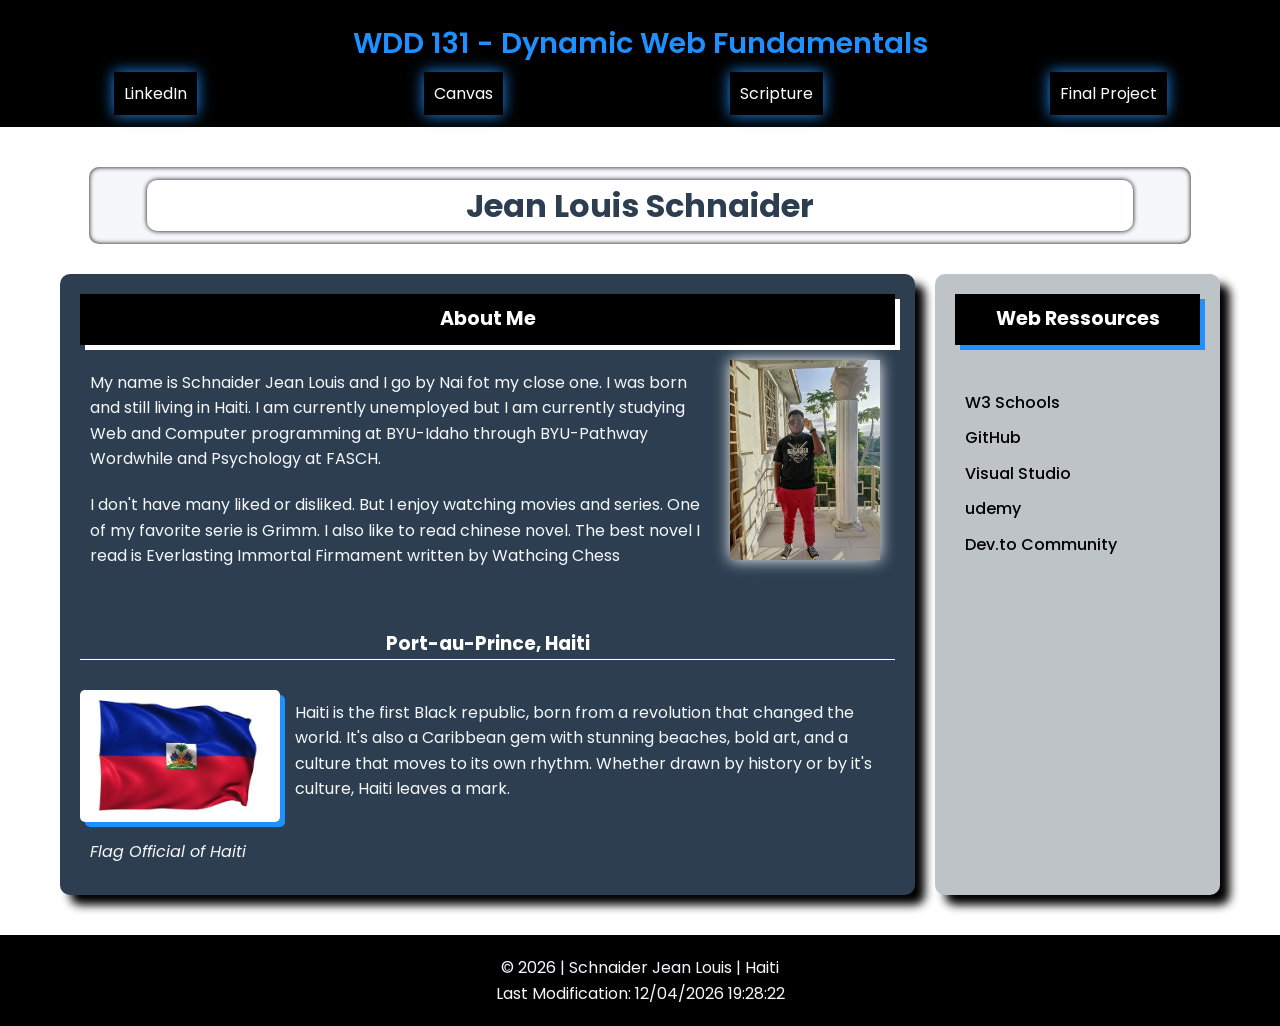
<file: index.html>
<!DOCTYPE html>
<html lang="en">

<head>
    <meta charset="UTF-8">
    <meta name="viewport" content="width=device-width, initial-scale=1.0">
    <title>WDD 131 - Dynamic Web Fundamentals - Schnaider Jean Louis</title>
    <meta name="description" content="WDD 131-Dynamic Web Fundamentals - Schnaider Jean Louis - This a home page that i wrote to give a brief overview of who I am and where I'm from.">
    <meta name="author" content="Schnaider Jean Louis">
    <link rel="stylesheet" href="styles/base.css">
    <link rel="preconnect" href="https://fonts.googleapis.com">
    <link rel="preconnect" href="https://fonts.gstatic.com" crossorigin>
    <link
        href="https://fonts.googleapis.com/css2?family=Poppins:ital,wght@0,100;0,200;0,300;0,400;0,500;0,600;0,700;0,800;0,900;1,100;1,200;1,300;1,400;1,500;1,600;1,700;1,800;1,900&display=swap"
        rel="stylesheet">
        <script src="scripts/getdates.js" defer></script>
</head>

<body>
    <header>
        <div class="header">
            <span id="course-title">WDD 131 - Dynamic Web Fundamentals</span>
        </div>
        <nav>
            <ul class="nav-links">
                <li><a href="https://www.linkedin.com/in/schna%C3%AFder-jean-louis/">LinkedIn</a></li>
                <li><a href="https://byupw.instructure.com/">Canvas</a></li>
                <li><a href="https://www.churchofjesuschrist.org/study/scriptures/nt/luke/2?lang=eng">Scripture</a></li>
                <li><a href="#">Final Project</a></li>
            </ul>
        </nav>
    </header>
    <main>
        <div class="student-name">
            <h1>Jean Louis Schnaider</h1>
        </div>
        
        <div class="card-container">
            <section class="card left-side">
                <div class="about-section">
                    <h2 class="card-heading">About Me</h2>
                    <img src="images/profile.jpg" alt="Picture of Schnaider Jean Louis">
                    <p>My name is Schnaider Jean Louis and I go by Nai fot my close one. I was born and still living in Haiti. I am currently unemployed but I am currently studying Web and Computer programming at BYU-Idaho through BYU-Pathway Wordwhile and Psychology at FASCH.</p>
                    <p>I don't have many liked or disliked. But I enjoy watching movies and series. One of my favorite serie is Grimm. I also like to read chinese novel. The best novel I read is Everlasting Immortal Firmament written by Wathcing Chess</p>
                </div>
                <div class="country-section">
                    <h3>Port-au-Prince, Haiti</h3>
                    <figure>
                        <img src="images/haitian-flag.webp" alt="Flag Official of Haiti">
                        <figcaption><em>Flag Official of Haiti</em></figcaption>
                    </figure>
                    
                    <p>Haiti is the first Black republic, born from a revolution that changed the world. It's also a Caribbean gem with
                    stunning beaches, bold art, and a culture that moves to its own rhythm. Whether drawn by history or by it's culture, Haiti leaves a mark.</p>
                </div>
            </section>
            <section class="card right-side">
                <aside>
                    <h2 class="card-heading">Web Ressources</h2>
                    <ul>
                    <li><a href="https://www.w3schools.com/">W3 Schools</a></li>
                    <li><a href="https://github.com/" target="_blank" rel="noopener">GitHub</a></li>
                    <li><a href="https://code.visualstudio.com/docs">Visual Studio</a></li>
                    <li><a href="https://www.udemy.com/topic/web-development/free/">udemy</a></li>
                    <li><a href="https://dev.to/">Dev.to Community</a></li>
                    </ul>
                </aside>
            </section>
        </div>
    </main>
    <footer>
        <p>&copy; <span id="currentYear"></span> | Schnaider Jean Louis | Haiti</p>
        <p id="lastModified"></p>
    </footer>
</body>

</html>
</file>
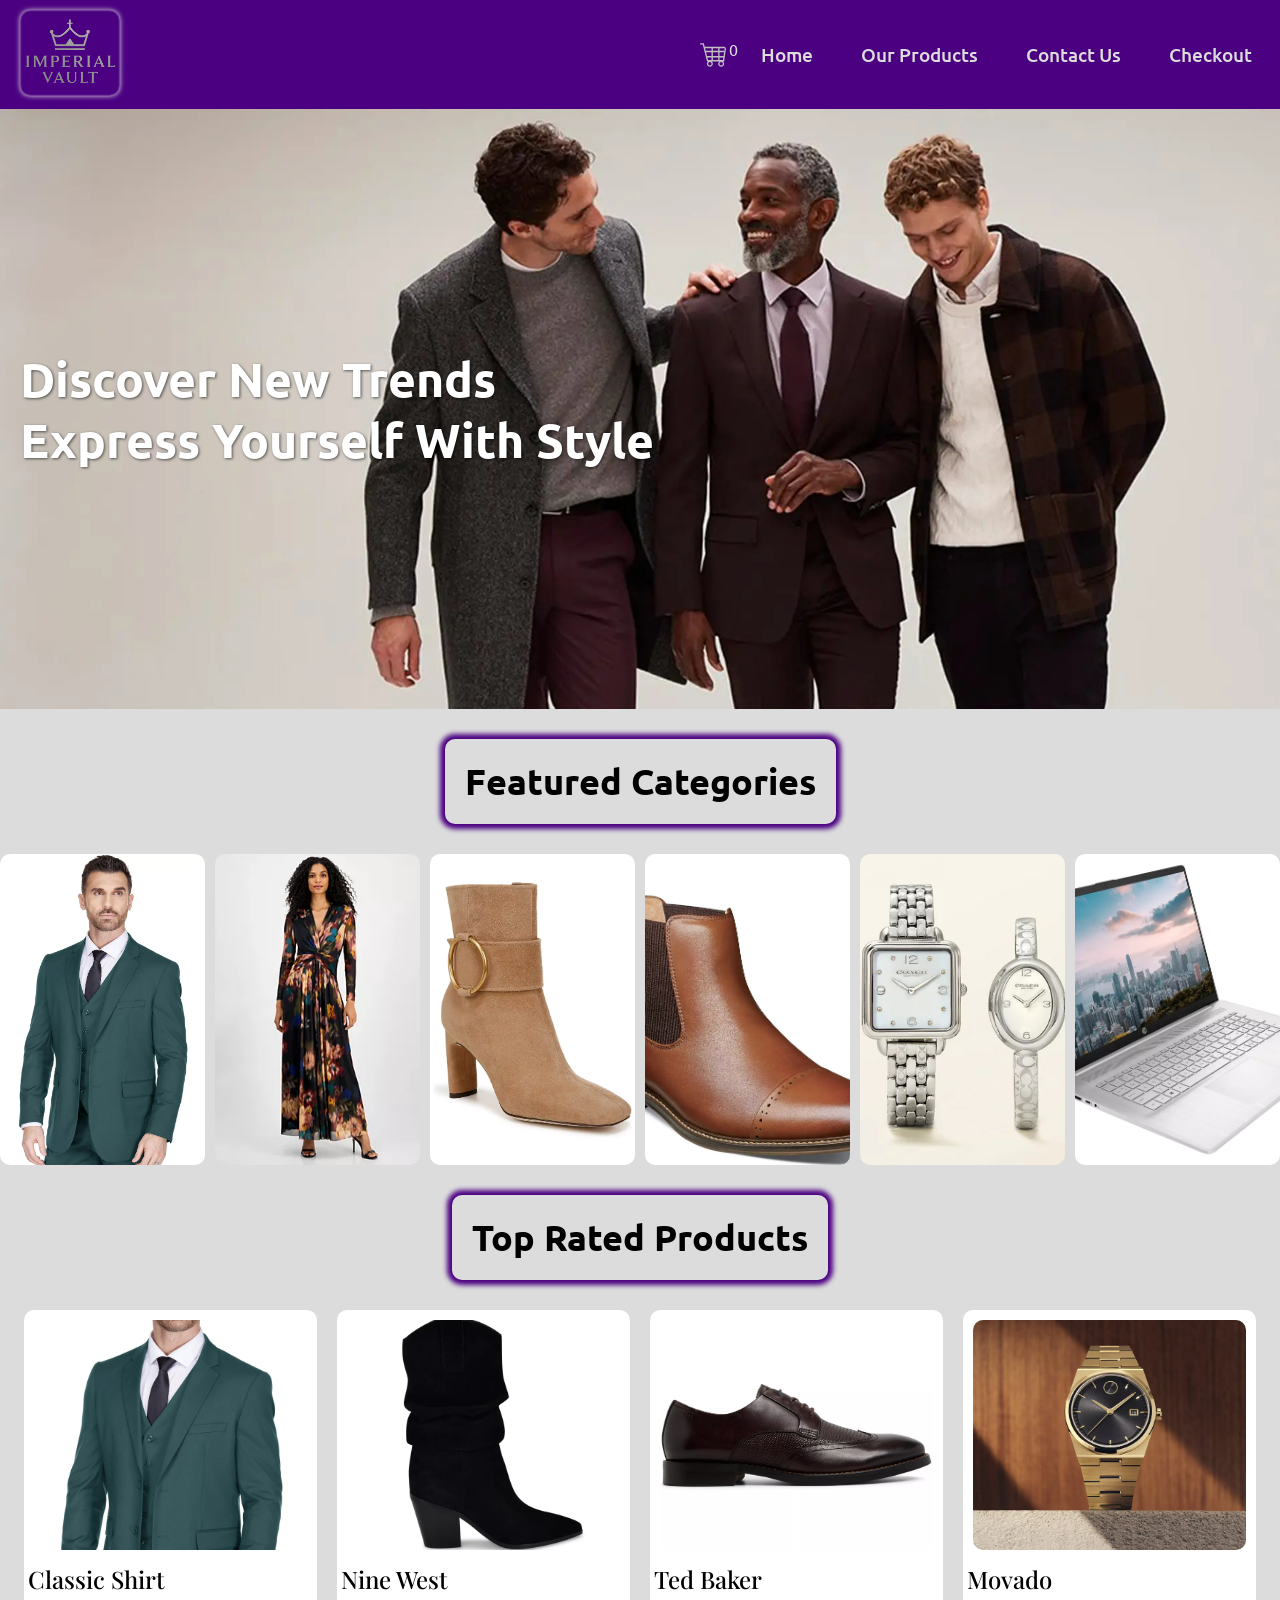
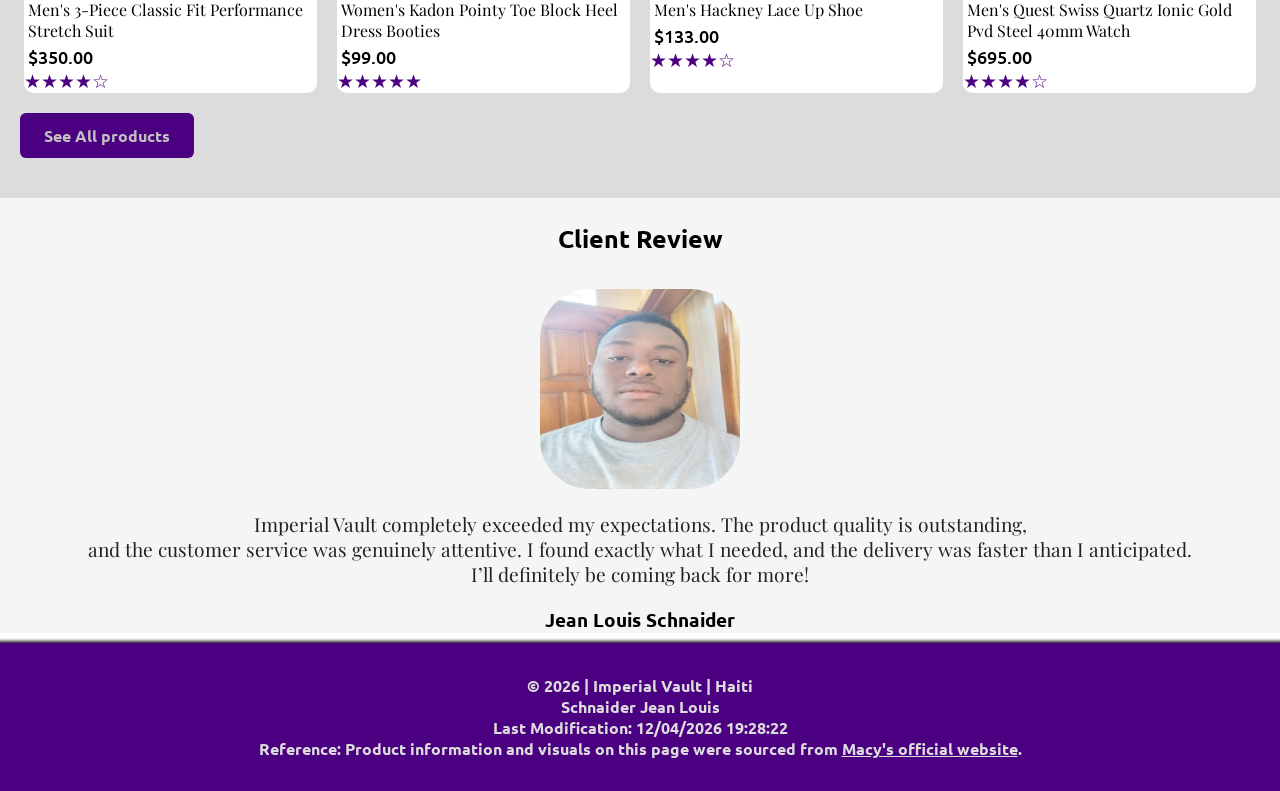
<file: project/index.html>
<!DOCTYPE html>
<html lang="en">

<head>
    <meta charset="UTF-8">
    <meta name="viewport" content="width=device-width, initial-scale=1.0">
    <meta name="description"
        content="This is an online store offering a variety of products including men's, women's, and kids' clothing.">
    <meta name="author" content="Jean Louis Schnaider">

    <link href="https://fonts.googleapis.com/css2?family=Playfair+Display:ital,wght@0,400..900;1,400..900&family=Poppins:ital,wght@0,100;0,400;0,500;0,700;1,100;1,400;1,500;1,700&family=Roboto:ital,wght@0,100..900;1,100..900&family=Ubuntu:ital,wght@0,300;0,400;0,500;0,700;1,300;1,400;1,500;1,700&display=swap" rel="stylesheet">

    <!-- <link rel="stylesheet" href="https://unpkg.com/boxicons@latest/css/boxicons.min.css"> -->

    <link rel="stylesheet" href="styles/index.css">

    <title>Home - Imperial Vault</title>
    <script src="scripts/index.js" defer></script>
</head>

<body>
    <header>
        <a href="#" class="logo"><img src="images/site-logo.webp" alt="Imperial Logo Image" loading="lazy"></a>

        <div class="cart-container">
            <a href="checkout.html" class="cart-link"><img src="images/shopping-cart-svg.svg" alt="Shopping Cart Icon" class="cart-icon" loading="lazy"><span id="cart-count">0</span></a>
        </div>

        <nav class="nav-menu">
            <ul>
                <li><a href="index.html">home</a></li>
                <li><a href="products.html">Our Products</a></li>
                <li><a href="contact.html">Contact Us</a></li>
                <li><a href="checkout.html" aria-current="page">Checkout</a></li>

       
            </ul>
        </nav>

        <div class="menu-icon">
            <!-- <i class='bx bx-menu' id="hamburger-menu"></i> -->
            <button class="menu-btn" aria-label="Menu" id="hamburger-menu">
                <svg xmlns="http://www.w3.org/2000/svg" width="32" height="32" viewBox="0 0 24 24" fill="currentColor">
                    <path d="M3 6h18M3 12h18M3 18h18" stroke="currentColor" stroke-width="2" stroke-linecap="round" />
                </svg>
            </button>

        </div>

    </header>

    <main>

        <section class="hero-section">
            <div class="hero-slider">
                <div class="hero-slide active">
                    <picture>
                        <source media="(max-width: 900px)" srcset="images/hero1-small.webp">
                        <img src="images/hero-img1.webp" alt="Hero Image 1" loading="lazy">
                    </picture>
                    <div class="hero-text">
                        <h1>Discover new trends</h1>
                        <h2>Express yourself with style</h2>
                    </div>
                </div>

                <div class="hero-slide">
                    <picture>
                        <source media="(max-width: 1200px)" srcset="images/hero2-small.webp">
                        <source media="(max-width: 700px)" srcset="images/hero2-medium.webp">
                        <img src="images/s-dress-women.webp" alt="Fashion Editorial" loading="lazy">
                    </picture>
                    <div class="hero-text">
                        <h1>Timeless elegance</h1>
                        <h2>Refine your style with precision</h2>
                    </div>
                </div>

                <div class="hero-slide">
                    <picture>
                        <source media="(max-width: 700px)" srcset="images/hero3-img.webp">
                        <img src="images/watch-photography(1).webp" alt="Luxury Watch" loading="lazy">

                    </picture>
                    <div class="hero-text">
                        <h1>Style in motion</h1>
                        <h2>From playful to vintage, own your look</h2>
                    </div>
                </div>
            </div>
        </section>


        <section class="category-section">
            <div class="heading">
                <h2>featured categories</h2>
            </div>
            <div class="category-container">

                <div class="category-item">
                    <img src="images/braveman.webp" alt="">
                    <h3>Men Suit</h3>
                </div>

                <div class="category-item">
                    <img src="images/anne-klein.webp" alt="Dress Featured Image" loading="lazy">
                    <h3>Women Dress</h3>
                </div>

                <div class="category-item">
                    <img src="images/sarto.webp" alt="Shoes Featured Image" loading="lazy">
                    <h3>Women's shoes</h3>
                </div>

                <div class="category-item">
                    <img src="images/shoe.webp" alt="Shoes Featuring Image" loading="lazy">
                    <h3>Men's Shoes</h3>
                </div>

                <div class="category-item">
                    <img src="images/show-watch.webp" alt="Watches Featuring Image" loading="lazy">
                    <h3>Watches</h3>
                </div>

                <div class="category-item">
                    <img src="images/laptop.webp" alt="Laptop Featuring Image" loading="lazy">
                    <h3>Electronics</h3>
                </div>
            </div>
        </section>

        <section class="top-rated products-section">
                
            <div class="heading">
                <h2>top rated Products</h2>
            </div>
            <div class="top-products-section product-grid">

                <div class="product-card">
                    <img src="images/braveman.webp" alt="Men's Suit" loading="lazy">
                    <h2>Classic Shirt</h2>
                    <p class="description">men's 3-piece classic fit performance stretch suit</p>
                    <p class="price">$350.00</p>
                    <div class="stars">★★★★☆</div>
                </div>

                <div class="product-card">
                    <img src="images/nine-west.webp" alt="Nine West Women Shoe" loading="lazy">
                    <h2>Nine West</h2>
                    <p class="description">women's kadon pointy toe block heel dress booties</p>
                    <p class="price">$99.00</p>
                    <div class="stars">★★★★★</div>
                </div>

                <div class="product-card">
                    <img src="images/ted-baker.webp" alt="Shoes" loading="lazy">
                    <h2>Ted Baker</h2>
                    <p class="description">Men's Hackney Lace Up Shoe</p>
                    <p class="price">$133.00</p>
                    <div class="stars">★★★★☆</div>
                </div>

                <div class="product-card">
                    <img src="images/watch1.webp" alt="men's quest swiss quartz ionic gold pvd steel 40mm watch" loading="lazy">
                    <h2>movado</h2>
                    <p class="description">men's quest swiss quartz ionic gold pvd steel 40mm watch</p>
                    <p class="price">$695.00</p>
                    <div class="stars">★★★★☆</div>
                </div>
            </div>
            <a href="products.html" class="btn" target="_blank">See All products</a>

        </section>

        <section class="client-reviews">
            <div class="reviews">
                <h2 class="heading">Client Review</h2>
                <img src="images/client-review.webp" alt="Client Review Image (Website Designer, Me)" loading="lazy">
                <p>Imperial Vault completely exceeded my expectations. The product quality is outstanding, <br>and the
                    customer service was
                    genuinely attentive. I found exactly what I needed, and the delivery was faster than I anticipated.
                    <br> I’ll definitely be
                    coming back for more!
                </p>
                <h3>Jean Louis Schnaider</h3>
            </div>
        </section>
    </main>
    <footer>

        <p>&copy; <span id="currentYear"></span> | Imperial Vault | Haiti</p>
        

        <p>Schnaider Jean Louis</p>
        <p id="lastModified"></p>
        <p>Reference: Product information and visuals on this page were sourced from <a href="https://www.macys.com">Macy's official website</a>.</p>

    </footer>
</body>

</html>
</file>
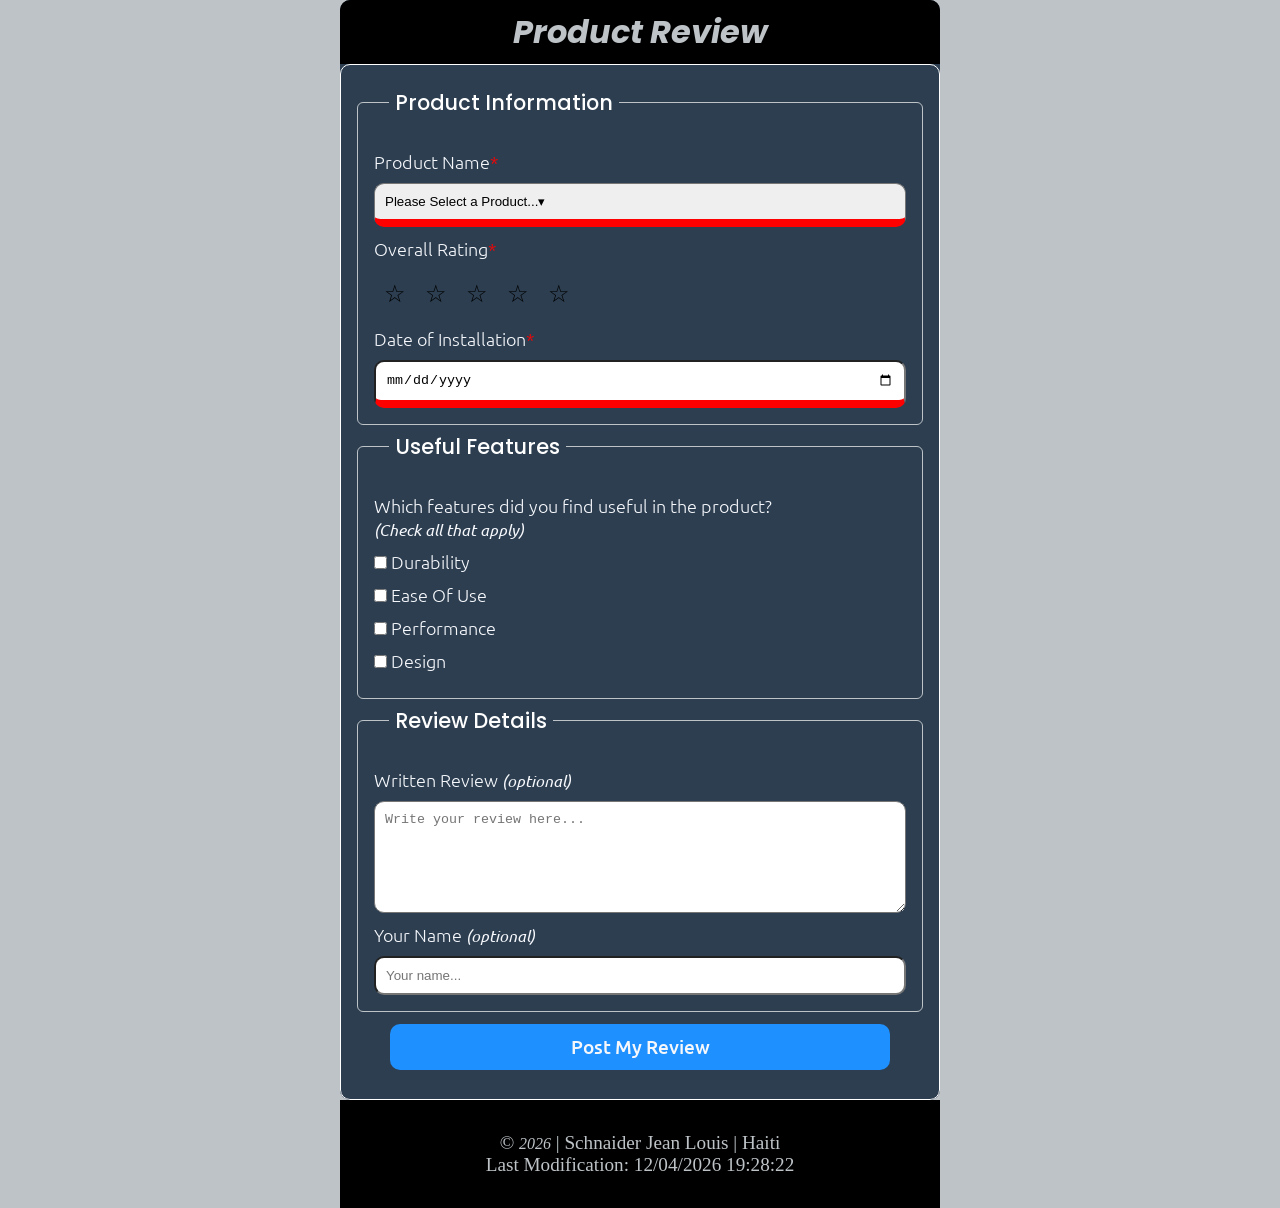
<file: form.html>
<!DOCTYPE html>
<html lang="en">
<head>
    <meta charset="UTF-8">
    <meta name="viewport" content="width=device-width, initial-scale=1.0">
    <meta name="description" content="In this page. I will create a product review form using good design form.">
    <meta name="author" content="Jean Louis Schnaider">
    <link rel="stylesheet" href="styles/form.css">
    <link rel="preconnect" href="https://fonts.googleapis.com">
    <link rel="preconnect" href="https://fonts.gstatic.com" crossorigin>
    <link
        href="https://fonts.googleapis.com/css2?family=Playfair+Display:ital,wght@0,400..900;1,400..900&family=Poppins:ital,wght@0,100;0,400;0,500;0,700;1,100;1,400;1,500;1,700&family=Roboto:ital,wght@0,100..900;1,100..900&family=Ubuntu:ital,wght@0,300;0,400;0,500;0,700;1,300;1,400;1,500;1,700&display=swap"
        rel="stylesheet">

    <title>Product Review Page</title>
    <script src="scripts/form.js" defer></script>
</head>
<body>
    <main>
        <h1>Product Review</h1>
        <form class="product-form" action="review.html" method="get">
        
            <fieldset>
                <legend>Product Information</legend>
                <label class="asterix" for="product-name">Product Name</label>
                <select name="product-name" id="product-name" required>
                    <option value="" disabled selected>Please Select a Product...▾</option>
                </select>
        
                <label class="asterix">Overall Rating</label>
                <div class="stars">
                    <input type="radio" name="rating" id="star5" required><label for="star5"></label>
                    <input type="radio" name="rating" id="star4" required><label for="star4"></label>
                    <input type="radio" name="rating" id="star3" required><label for="star3"></label>
                    <input type="radio" name="rating" id="star2" required><label for="star2"></label>
                    <input type="radio" name="rating" id="star1" required><label for="star1"></label>
                </div>
        
                <label for="installation-date" class="asterix">Date of Installation</label>
                <input type="date" id="installation-date" name="select-date" required>
            </fieldset>
        
            <fieldset>
                <legend>Useful Features</legend>
                <label>Which features did you find useful in the product? <br><span>(Check all that apply)</span></label>
                <p></p>
        
                <label for="durability"><input type="checkbox" id="durability" name="feature1" value="Durability">
                Durability</label>
        
                <label for="easy-use"><input type="checkbox" id="easy-use" name="feature2" value="ease-of-use"> Ease Of Use</label>
        
                <label for="performance"><input type="checkbox" id="performance" name="feature3" value="performance"> Performance</label>
        
                <label for="design"><input type="checkbox" id="design" name="feature4" value="design"> Design</label>
            </fieldset>
            <fieldset>
                <legend>Review Details</legend>

                <label for="review"> Written Review <span>(optional)</span></label>
                <textarea name="written-review" id="review" placeholder="Write your review here..." rows="6"></textarea>
                
        
                <label for="user-name">Your Name <span>(optional)</span></label>
                <input id="user-name" type="text" placeholder="Your name...">
                
        
            </fieldset>
        
            <input type="submit" value="Post My Review">
        </form>
    </main>
    <footer>
        <p>&copy; <span id="currentYear"></span> | Schnaider Jean Louis | Haiti</p>
        <p id="lastModified"></p>
    </footer>
</body>
</html>
</file>
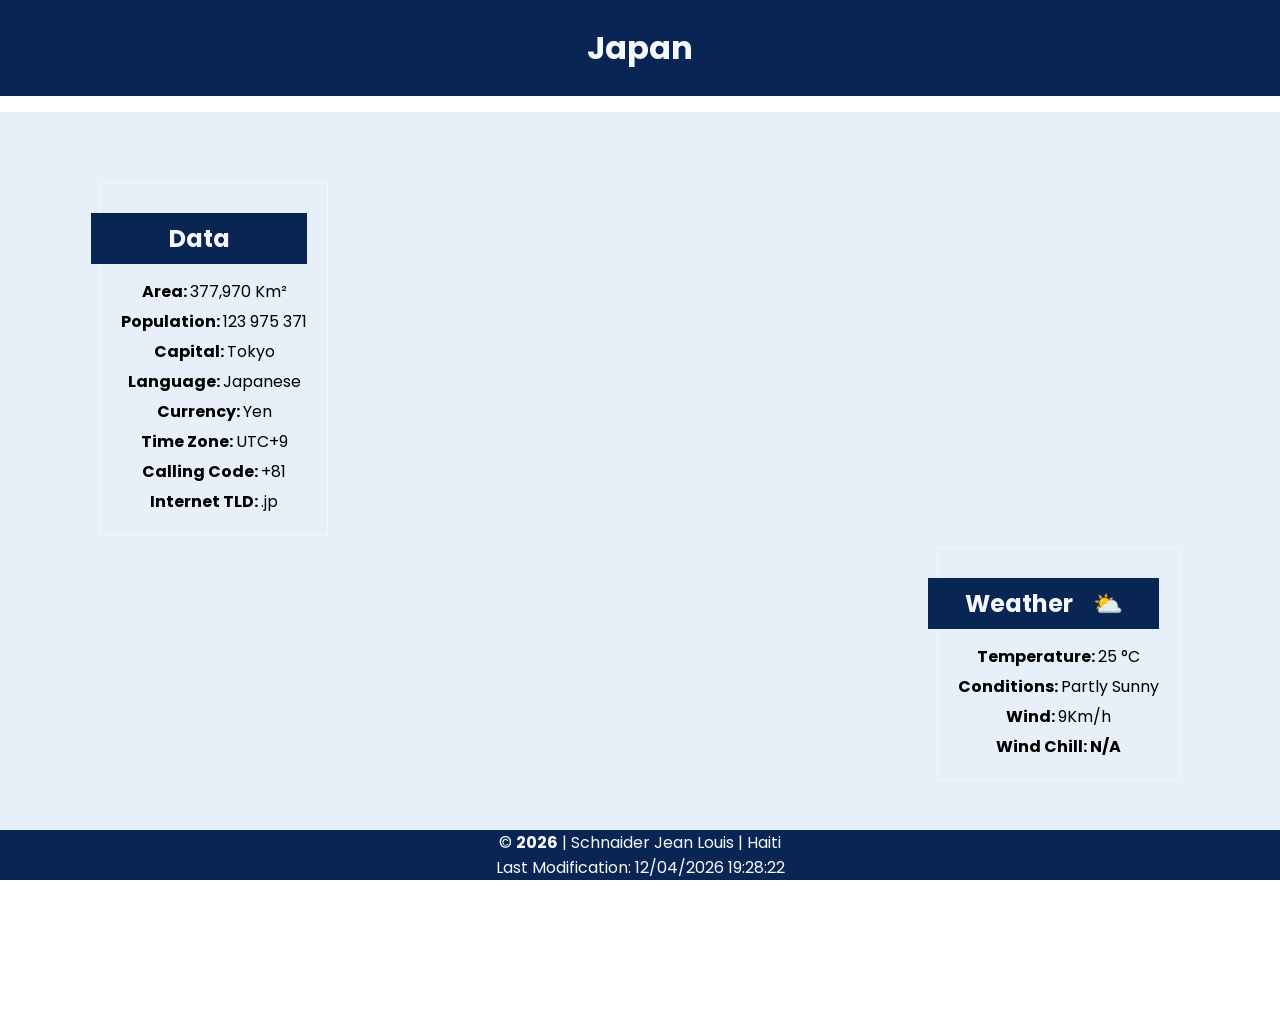
<file: place.html>
<!DOCTYPE html>
<html lang="en">
<head>
    <meta charset="UTF-8">
    <meta name="viewport" content="width=device-width, initial-scale=1.0">
    <meta name="description" content="This page is to display the datas and the weather of my country.">
    <meta name="author" content="Schnaider Jean Louis">
    <title>Country Page</title>
    
    <link rel="preconnect" href="https://fonts.googleapis.com">
    <link rel="preconnect" href="https://fonts.gstatic.com" crossorigin>
    <link href="https://fonts.googleapis.com/css2?family=Poppins:ital,wght@0,100;0,500;0,700;0,800;0,900&display=swap" rel="stylesheet">

    <link rel="stylesheet" href="styles/place.css">
    <link rel="stylesheet" href="styles/responsive-place.css">
    <script src="scripts/place.js" defer></script>
</head>
<body>
    <header>
        <h1 class="main-heading">Japan</h1>
    </header>
    <main>
        <div class="hero">
            <picture>
                <source media="(min-width: 750px)" srcset="images/hero-small.webp">
                <source media="(min-width: 400px)" srcset="images/sakura-large.webp">
                <img src="images/sakura-large.webp" alt="A picture of a Sakura Tree from Japan" width="900" height="500">
            </picture>
            <section class="data-section">
                <h2 class="headings">Data</h2>
                <p><span>Area: </span>377,970 Km²</p>
                <p><span>Population: </span>123 975 371</p>
                <p><span>Capital: </span>Tokyo</p>
                <p><span>Language: </span>Japanese</p>
                <p><span>Currency: </span>Yen</p>
                <p><span>Time Zone: </span>UTC+9</p>
                <p><span>Calling Code: </span>+81</p>
                <p><span>Internet TLD: </span>.jp</p>
            </section>
            <section class="weather-section">
                <h2 class="headings">Weather</h2>
                <div class="mobile-view">
                    <img src="images/weather-icon.svg" alt="SVG weather icon for mobile view">
                </div>
                <p><span>Temperature: </span>25 °C</p>
                <p><span>Conditions: </span>Partly Sunny</p>
                <p><span>Wind: </span>9Km/h</p>
                <p><span>Wind Chill: </span><span id="windchill"></span></p>
            </section>
        </div>
    </main>
    <footer>
        <p>&copy; <span id="currentYear"></span> | Schnaider Jean Louis | Haiti</p>
        <p id="lastModified"></p>
    </footer>
</body>
</html>
</file>
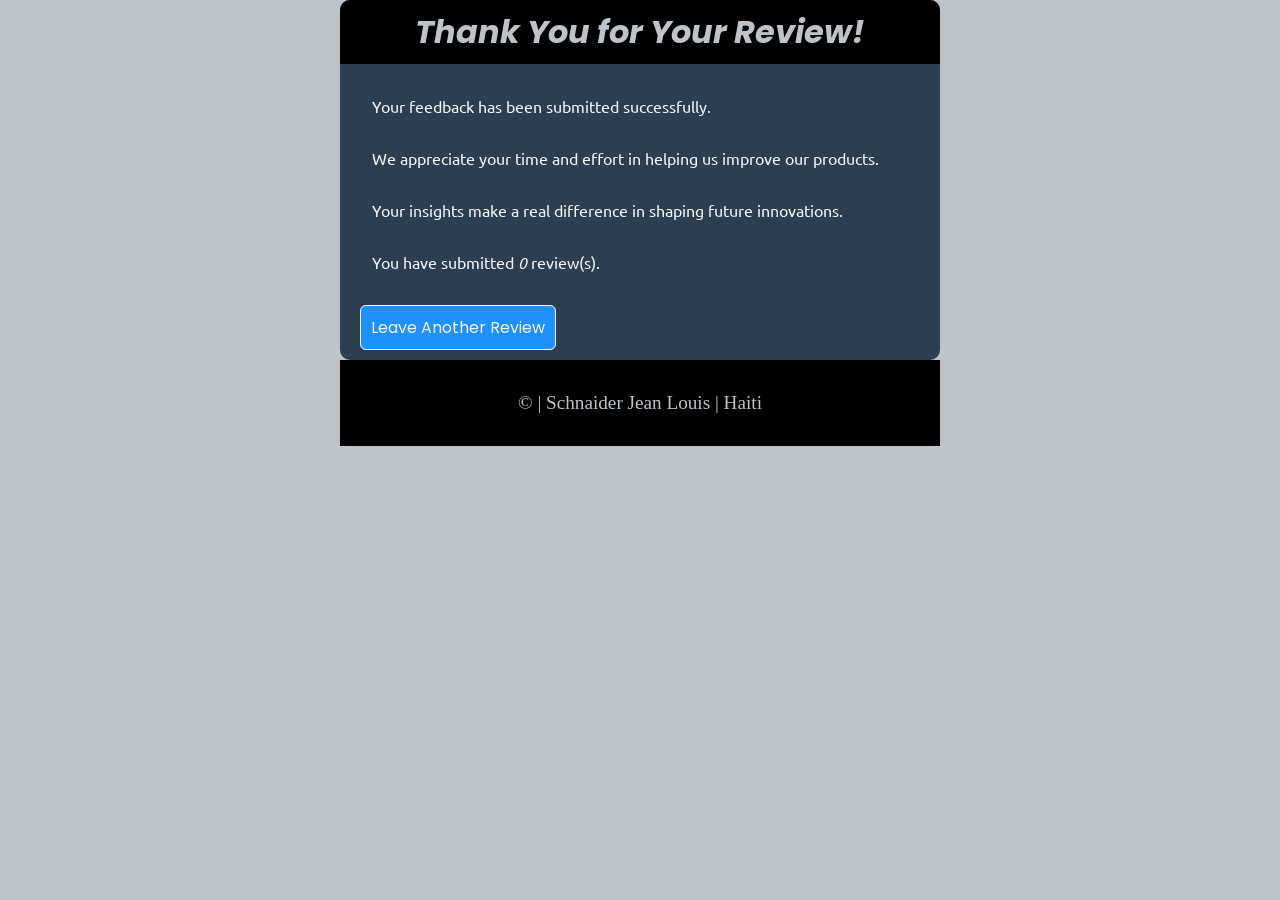
<file: review.html>
<!DOCTYPE html>
<html lang="en">

    <head>
        <meta charset="UTF-8">
        <meta name="viewport" content="width=device-width, initial-scale=1.0">
        <meta name="description" content="In this page. I will create a product review form using good design form.">
        <meta name="author" content="Jean Louis">
        <link rel="stylesheet" href="styles/form.css">

        <title>Review Page</title>

        <link rel="preconnect" href="https://fonts.googleapis.com">
        <link rel="preconnect" href="https://fonts.gstatic.com" crossorigin>
        <link
            href="https://fonts.googleapis.com/css2?family=Playfair+Display:ital,wght@0,400..900;1,400..900&family=Poppins:ital,wght@0,100;0,400;0,500;0,700;1,100;1,400;1,500;1,700&family=Roboto:ital,wght@0,100..900;1,100..900&family=Ubuntu:ital,wght@0,300;0,400;0,500;0,700;1,300;1,400;1,500;1,700&display=swap"
            rel="stylesheet">
            
        <script src="scripts/review.js" defer></script>
    </head>

    <main>
        <div class="review">
            <h1>Thank You for Your Review!</h1>

            <p>Your feedback has been submitted successfully.</p>
            <p>We appreciate your time and effort in helping us improve our products.</p>
            <p>Your insights make a real difference in shaping future innovations.</p>

            <p>You have submitted <span id="review-count"></span> review(s).</p>
        </div>
        <div class="nw-review">
            <a href="form.html">Leave Another Review</a>
        </div>
    </main>

    <footer>
        <p>&copy; <span id="currentYear"></span> | Schnaider Jean Louis | Haiti</p>
        <p id="lastModified"></p>
    </footer>

</html>
</file>
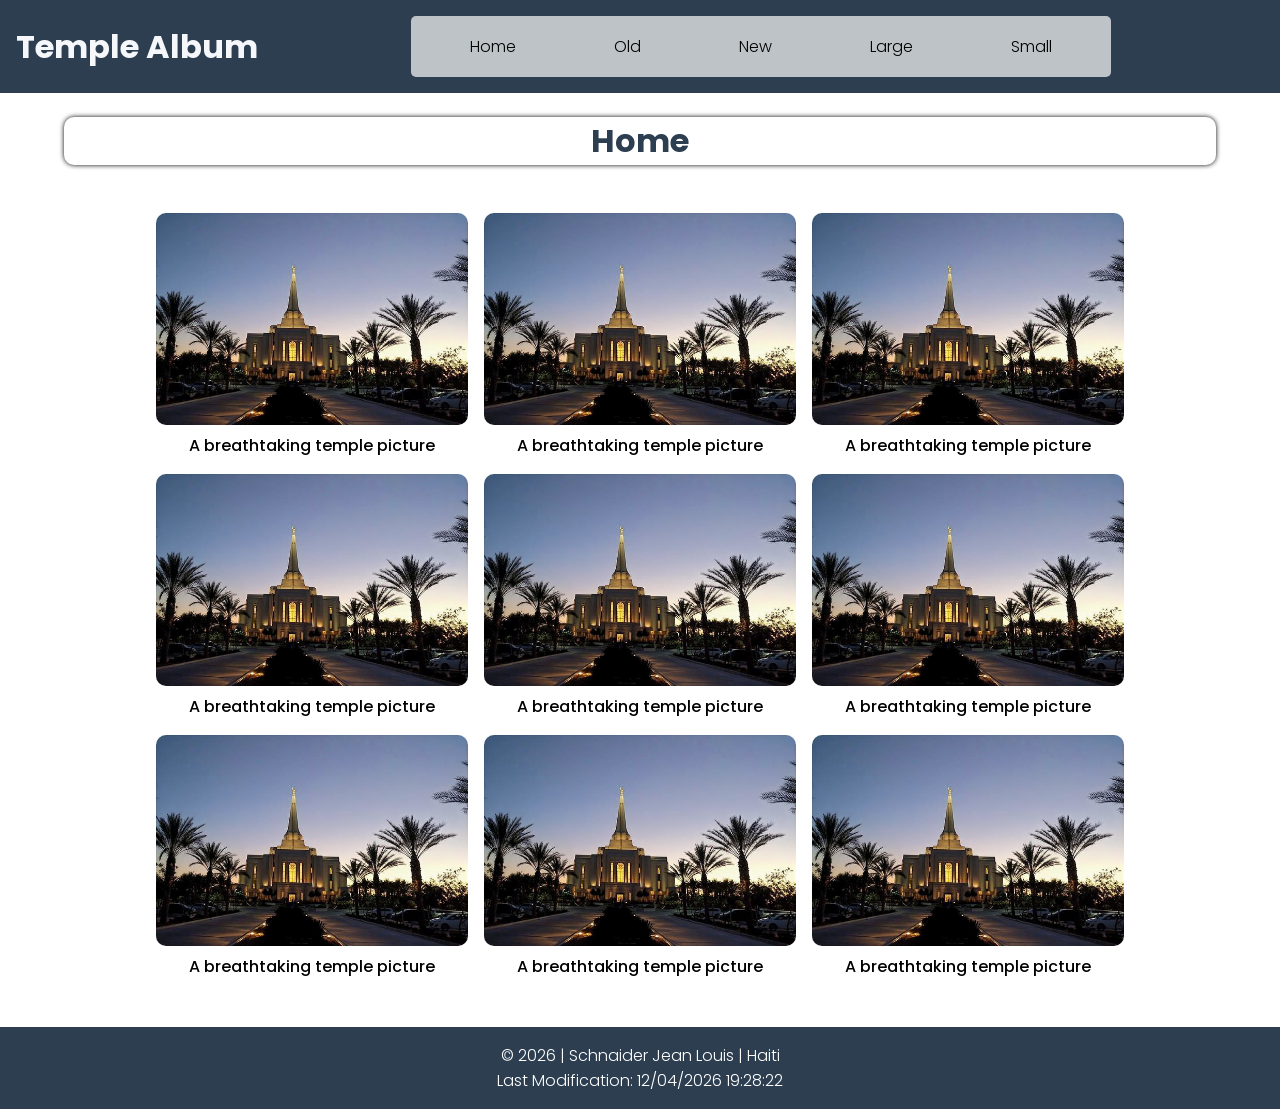
<file: temples.html>
<!DOCTYPE html>
<html lang="en-US">
<head>
    <meta charset="UTF-8">
    <meta name="viewport" content="width=device-width, initial-scale=1.0">
    <title>Temple Album</title>
    <meta name="description" content="A responsive page who contain placeholder images of a temple. This page can change depending of the size of the screen.">
    <meta name="author" content="Schnaider Jean Louis">
    <link rel="stylesheet" href="styles/temples.css">
    <link rel="stylesheet" href="styles/temples-large.css">
    <script src="scripts/temples.js" defer></script>
    <link rel="preconnect" href="https://fonts.googleapis.com">
    <link rel="preconnect" href="https://fonts.gstatic.com" crossorigin>
    <link
        href="https://fonts.googleapis.com/css2?family=Poppins:ital,wght@0,100;0,200;0,300;0,400;0,500;0,600;0,700;0,800;0,900;1,100;1,200;1,300;1,400;1,500;1,600;1,700;1,800;1,900&display=swap"
        rel="stylesheet">
</head>
<body>
    <header>
        <h1>Temple Album</h1>
        <button type="button" id="menu" aria-label="Toggle navigation"></button>
        <nav>
            <ul class="navigation">
                <li><a href="#">Home</a></li>
                <li><a href="#">Old</a></li>
                <li><a href="#">New</a></li>
                <li><a href="#">Large</a></li>
                <li><a href="#">Small</a></li>
            </ul>
        </nav>
    </header>
    <main>
        <div class="heading">
            <h2>Home</h2>
        </div>

        <div class="gallery">
            <figure>
                <img src="images/temple-picture.jpg" alt="Temple image 1">
                <figcaption>A breathtaking temple picture</figcaption>
            </figure>
            <figure>
                <img src="images/temple-picture.jpg" alt="Temple image 2">
                <figcaption>A breathtaking temple picture</figcaption>
            </figure>
            <figure>
                <img src="images/temple-picture.jpg" alt="Temple image 3">
                <figcaption>A breathtaking temple picture</figcaption>
            </figure>
            <figure>
                <img src="images/temple-picture.jpg" alt="Temple image 4">
                <figcaption>A breathtaking temple picture</figcaption>
            </figure>
            <figure>
                <img src="images/temple-picture.jpg" alt="Temple image 5">
                <figcaption>A breathtaking temple picture</figcaption>
            </figure>
            <figure>
                <img src="images/temple-picture.jpg" alt="Temple image 6">
                <figcaption>A breathtaking temple picture</figcaption>
            </figure>
            <figure>
                <img src="images/temple-picture.jpg" alt="Temple image 7">
                <figcaption>A breathtaking temple picture</figcaption>
            </figure>
            <figure>
                <img src="images/temple-picture.jpg" alt="Temple image 8">
                <figcaption>A breathtaking temple picture</figcaption>
            </figure>
            <figure>
                <img src="images/temple-picture.jpg" alt="Temple image 9">
                <figcaption>A breathtaking temple picture</figcaption>
            </figure>
        </div>
    </main>
    <footer>
        <p>&copy; <span id="currentYear"></span> | Schnaider Jean Louis | Haiti</p>
        <p id="lastModified"></p>
    </footer>
</body>
</html>
</file>
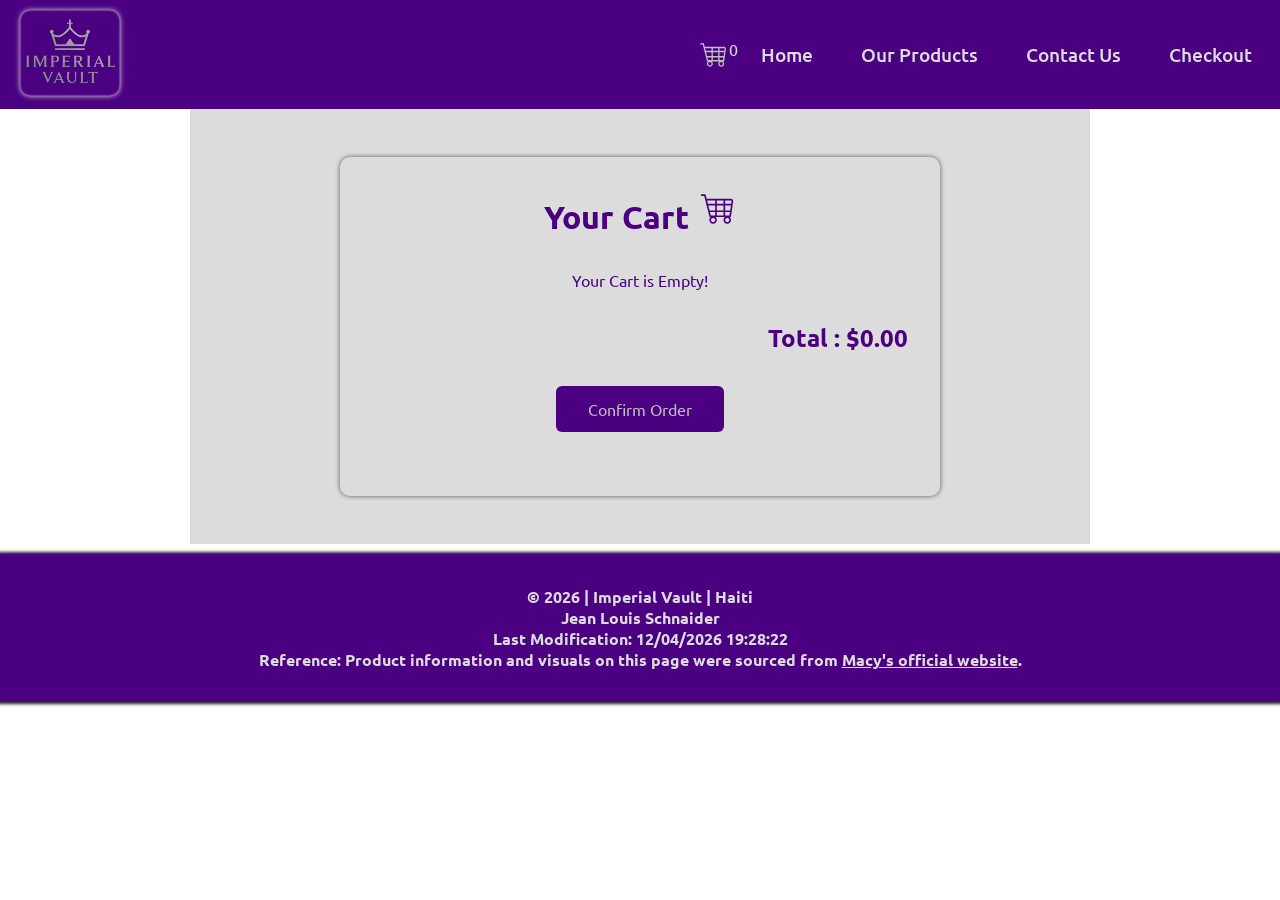
<file: project/checkout.html>
<!DOCTYPE html>
<html lang="en">

<head>
    <meta charset="UTF-8">
    <meta name="viewport" content="width=device-width, initial-scale=1.0">
    <title>Checkout - Imperial Vault</title>
    <link rel="stylesheet" href="styles/checkout.css">
    <meta name="description" content="This is an online store offering a variety of products including men's, women's, clothing and accesories.">
    <meta name="author" content="Jean Louis Schnaider">

    <link href="https://fonts.googleapis.com/css2?family=Playfair+Display:ital,wght@0,400..900;1,400..900&family=Poppins:ital,wght@0,100;0,400;0,500;0,700;1,100;1,400;1,500;1,700&family=Roboto:ital,wght@0,100..900;1,100..900&family=Ubuntu:ital,wght@0,300;0,400;0,500;0,700;1,300;1,400;1,500;1,700&display=swap" rel="stylesheet">

    <script src="scripts/checkout.js" defer></script>

</head>

<body>
    <header>
        <a href="index.html" class="logo"><img src="images/site-logo.webp" alt="Imperial Logo" loading="lazy"></a>

        <div class="cart-container">
            <a href="checkout.html" class="cart-link"><img src="images/shopping-cart-svg.svg" alt="Shopping Cart Icon" class="cart-icon" loading="lazy"><span id="cart-count">0</span></a>
        </div>

        <nav class="nav-menu">
            <ul>
                <li><a href="index.html">Home</a></li>
                <li><a href="products.html">Our Products</a></li>
                <li><a href="contact.html">Contact Us</a></li>
                <li><a href="checkout.html" aria-current="page">Checkout</a></li>
            </ul>
        </nav>

        <div class="menu-icon">
            <!-- <i class='bx bx-menu' id="hamburger-menu"></i> -->
        
            <button class="menu-btn" aria-label="Menu" id="hamburger-menu">
                <svg xmlns="http://www.w3.org/2000/svg" width="32" height="32" viewBox="0 0 24 24" fill="currentColor">
                    <path d="M3 6h18M3 12h18M3 18h18" stroke="currentColor" stroke-width="2" stroke-linecap="round" />
                </svg>
            </button>
        
        </div>
    </header>

    <main>

        <section id="cart-summary">
            <h2>Your Cart <img src="images/shopping-cart-svgrepo-com.svg" alt="Shopping Cart Image" loading="lazy" class="cart"></h2>

            <ul id="cart-items">
                <!-- Items will be injected here -->
            </ul>
            <p id="total-price">Total: $0.00</p>

            <button type="button" id="confirm-order">Confirm Order</button>

        </section>

    </main>


    <footer>
        <p>&copy; <span id="currentYear"></span> | Imperial Vault | Haiti</p>

        <p>Jean Louis Schnaider</p>
        <p id="lastModified"></p>
        <p>Reference: Product information and visuals on this page were sourced from <a href="https://www.macys.com">Macy's official website</a>.</p>

    </footer>

    
</body>

</html>
</file>
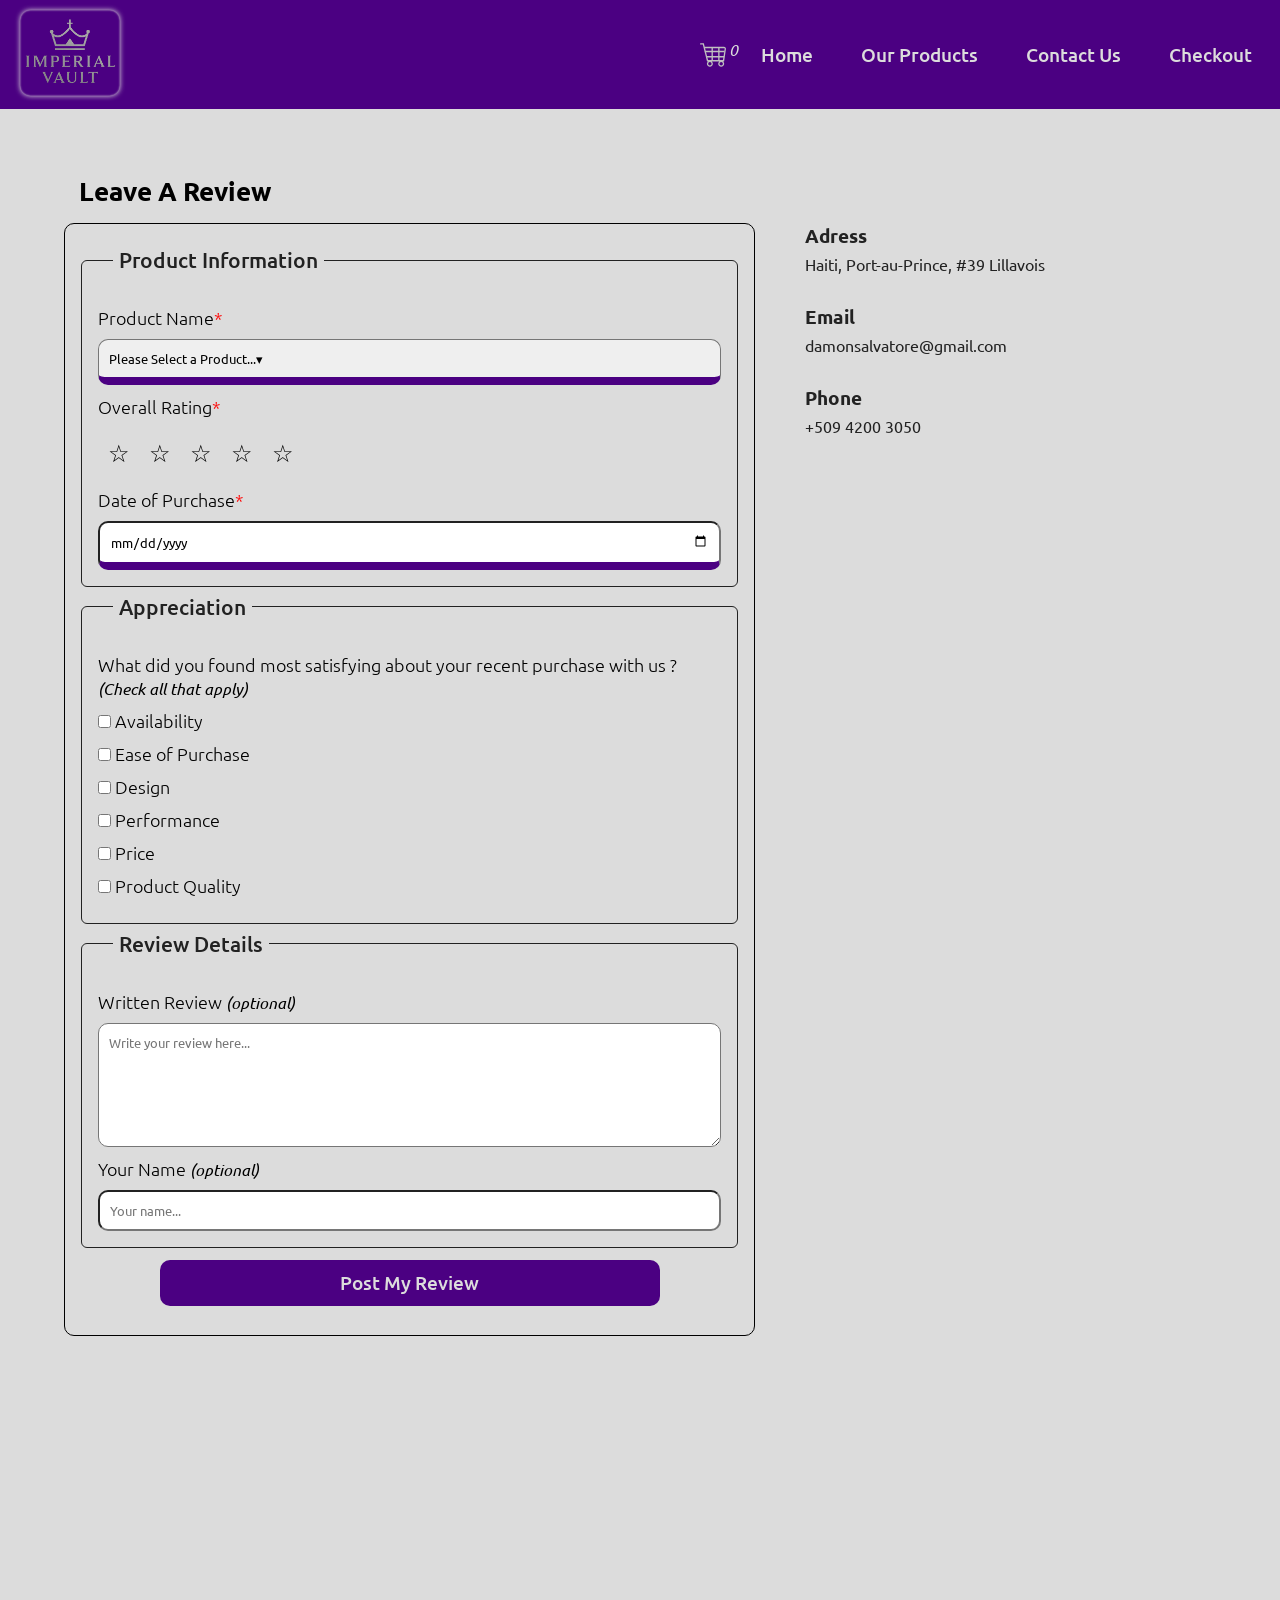
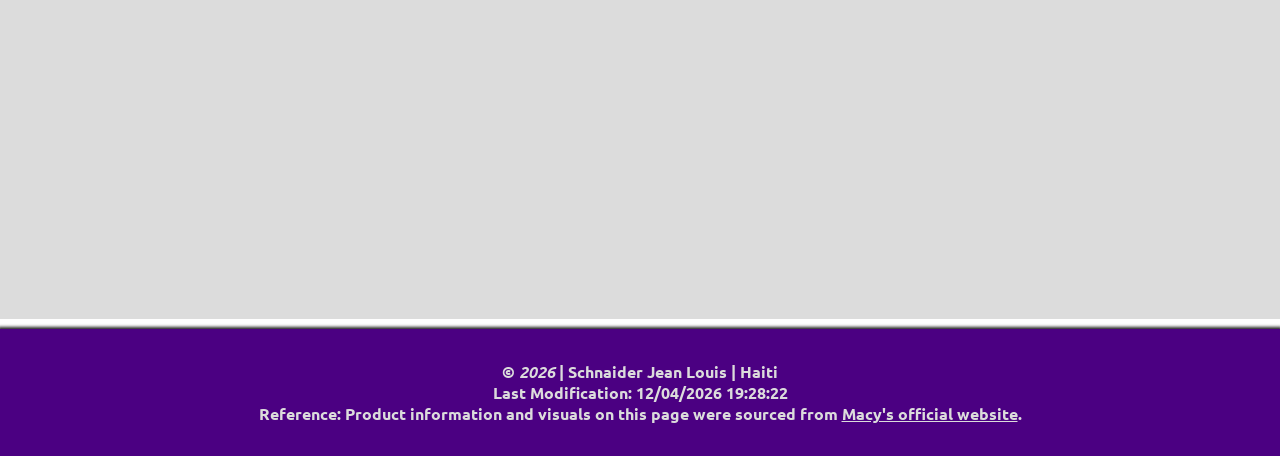
<file: project/contact.html>
<!DOCTYPE html>
<html lang="en">

<head>
    <meta charset="UTF-8">
    <meta name="viewport" content="width=device-width, initial-scale=1.0">
    <meta name="description" content="This is an online store offering a variety of products including men's, women's clothing and accesories.">
    <meta name="author" content="Jean Louis Schnaider">

    <link href="https://fonts.googleapis.com/css2?family=Playfair+Display:ital,wght@0,400..900;1,400..900&family=Poppins:ital,wght@0,100;0,400;0,500;0,700;1,100;1,400;1,500;1,700&family=Roboto:ital,wght@0,100..900;1,100..900&family=Ubuntu:ital,wght@0,300;0,400;0,500;0,700;1,300;1,400;1,500;1,700&display=swap" rel="stylesheet">

    <!-- <link rel="stylesheet" href="https://cdnjs.cloudflare.com/ajax/libs/font-awesome/7.0.1/css/all.min.css" integrity="sha512-2SwdPD6INVrV/lHTZbO2nodKhrnDdJK9/kg2XD1r9uGqPo1cUbujc+IYdlYdEErWNu69gVcYgdxlmVmzTWnetw==" crossorigin="anonymous" referrerpolicy="no-referrer"> -->

    <!-- <link rel="stylesheet" href="https://unpkg.com/boxicons@latest/css/boxicons.min.css"> -->

    <link rel="stylesheet" href="styles/contact.css">

    <title>ContactUs - Imperial Vault</title>
    <script src="scripts/index.js" defer></script>
    <script src="scripts/contact.js" defer></script>

</head>

<body>
    <header>
        <a href="#" class="logo"><img src="images/site-logo.webp" alt="Imperial Logo Image" loading="lazy"></a>

        <div class="cart-container">
            <a href="checkout.html" class="cart-link"><img src="images/shopping-cart-svg.svg" alt="Shopping Cart Icon" class="cart-icon" loading="lazy"><span id="cart-count">0</span></a>
        </div>

        <nav class="nav-menu">
            <ul>
                <li><a href="index.html">home</a></li>
                <li><a href="products.html">Our Products</a></li>
                <li><a href="contact.html">Contact Us</a></li>
                <li><a href="checkout.html" aria-current="page">Checkout</a></li>

                
            </ul>
        </nav>

        <div class="menu-icon">
            <!-- <i class='bx bx-menu' id="hamburger-menu"></i> -->

            <button class="menu-btn" aria-label="Menu" id="hamburger-menu">
                <svg xmlns="http://www.w3.org/2000/svg" width="32" height="32" viewBox="0 0 24 24" fill="currentColor">
                    <path d="M3 6h18M3 12h18M3 18h18" stroke="currentColor" stroke-width="2" stroke-linecap="round" />
                </svg>
            </button>

        </div>

    </header>

    <main>

        <section class="contact-section" id="contact">
            <div class="header">
                <h2>Leave A Review</h2>
            </div>
            <div class="contact-container">

                <form class="product-form">
                
                    <fieldset>
                        <legend>Product Information</legend>
                        <label class="asterix" for="product-name">Product Name</label>
                        <select name="product-name" id="product-name" required>
                            <option value="" disabled selected>Please Select a Product...▾</option>
                        </select>
                
                        <label class="asterix">Overall Rating</label>
                        <div class="stars">
                            <input type="radio" name="rating" id="star5" required><label for="star5"></label>
                            <input type="radio" name="rating" id="star4" required><label for="star4"></label>
                            <input type="radio" name="rating" id="star3" required><label for="star3"></label>
                            <input type="radio" name="rating" id="star2" required><label for="star2"></label>
                            <input type="radio" name="rating" id="star1" required><label for="star1"></label>
                        </div>
                
                        <label for="installation-date" class="asterix">Date of Purchase</label>
                        <input type="date" id="installation-date" name="select-date" required>
                    </fieldset>
                
                    <fieldset>
                        <legend>Appreciation</legend>
                        <label>What did you found most satisfying about your recent purchase with us ? <br><span>(Check all that apply)</span></label>
                        <p></p>
                
                        <label for="availability"><input type="checkbox" id="availability" name="feature2" value="availability"> Availability</label>
                        <label for="purchase"><input type="checkbox" id="purchase" name="feature2" value="purchase"> Ease of Purchase</label>
                        <label for="design"><input type="checkbox" id="design" name="feature4" value="design"> Design</label>

                        <label for="performance"><input type="checkbox" id="performance" name="feature3" value="performance">
                            Performance</label>
                        <label for="price"><input type="checkbox" id="price" name="feature2" value="price"> Price</label>
                
                        
                        
                        <label for="quality"><input type="checkbox" id="quality" name="feature1" value="quality">
                            Product Quality</label>
                    </fieldset>
                    <fieldset>
                        <legend>Review Details</legend>
                
                        <label for="review"> Written Review <span>(optional)</span></label>
                        <textarea name="written-review" id="review" placeholder="Write your review here..." rows="6"></textarea>
                
                
                        <label for="user-name">Your Name <span>(optional)</span></label>
                        <input id="user-name" type="text" placeholder="Your name...">
                
                
                    </fieldset>
                
                    <input type="submit" value="Post My Review">
                </form>

                <div class="contact-details">
                    <div class="info">
                        <h3>Adress</h3>
                        <p>Haiti, Port-au-Prince, #39 Lillavois</p>
                    </div>
                    <div class="info">
                        <h3>Email</h3>
                        <p>damonsalvatore@gmail.com</p>
                    </div>
                    <div class="info">
                        <h3>Phone</h3>
                        <p>+509 4200 3050</p>
                    </div>
                    <div class="social-media">
                        <a href="facebook.com"><i class="fab fa-facebook-f"></i></a>
                        <a href="instagram.com"><i class="fab fa-instagram"></i></a>
                        <a href="twitter.com"><i class="fab fa-twitter"></i></a>
                        <a href="youtube.com"><i class="fab fa-youtube"></i></a>
                    </div>
                </div>
            </div>
            <div>
                <iframe class="map"
                    src="https://www.google.com/maps/embed?pb=!1m14!1m12!1m3!1d15123.636878322517!2d-72.24072265!3d18.6231525!2m3!1f0!2f0!3f0!3m2!1i1024!2i768!4f13.1!5e0!3m2!1sfr!2sht!4v1755987434281!5m2!1sfr!2sht" height="500" style="border:0;" allowfullscreen="" loading="lazy"
                    referrerpolicy="no-referrer-when-downgrade"></iframe>
            </div>
        </section>

    </main>

    <footer>
        <p>&copy; <span id="currentYear"></span> | Schnaider Jean Louis | Haiti</p>
        <p id="lastModified"></p>
        <p>Reference: Product information and visuals on this page were sourced from <a href="https://www.macys.com">Macy's official website</a>.</p>

    </footer>
</body>

</html>
</file>
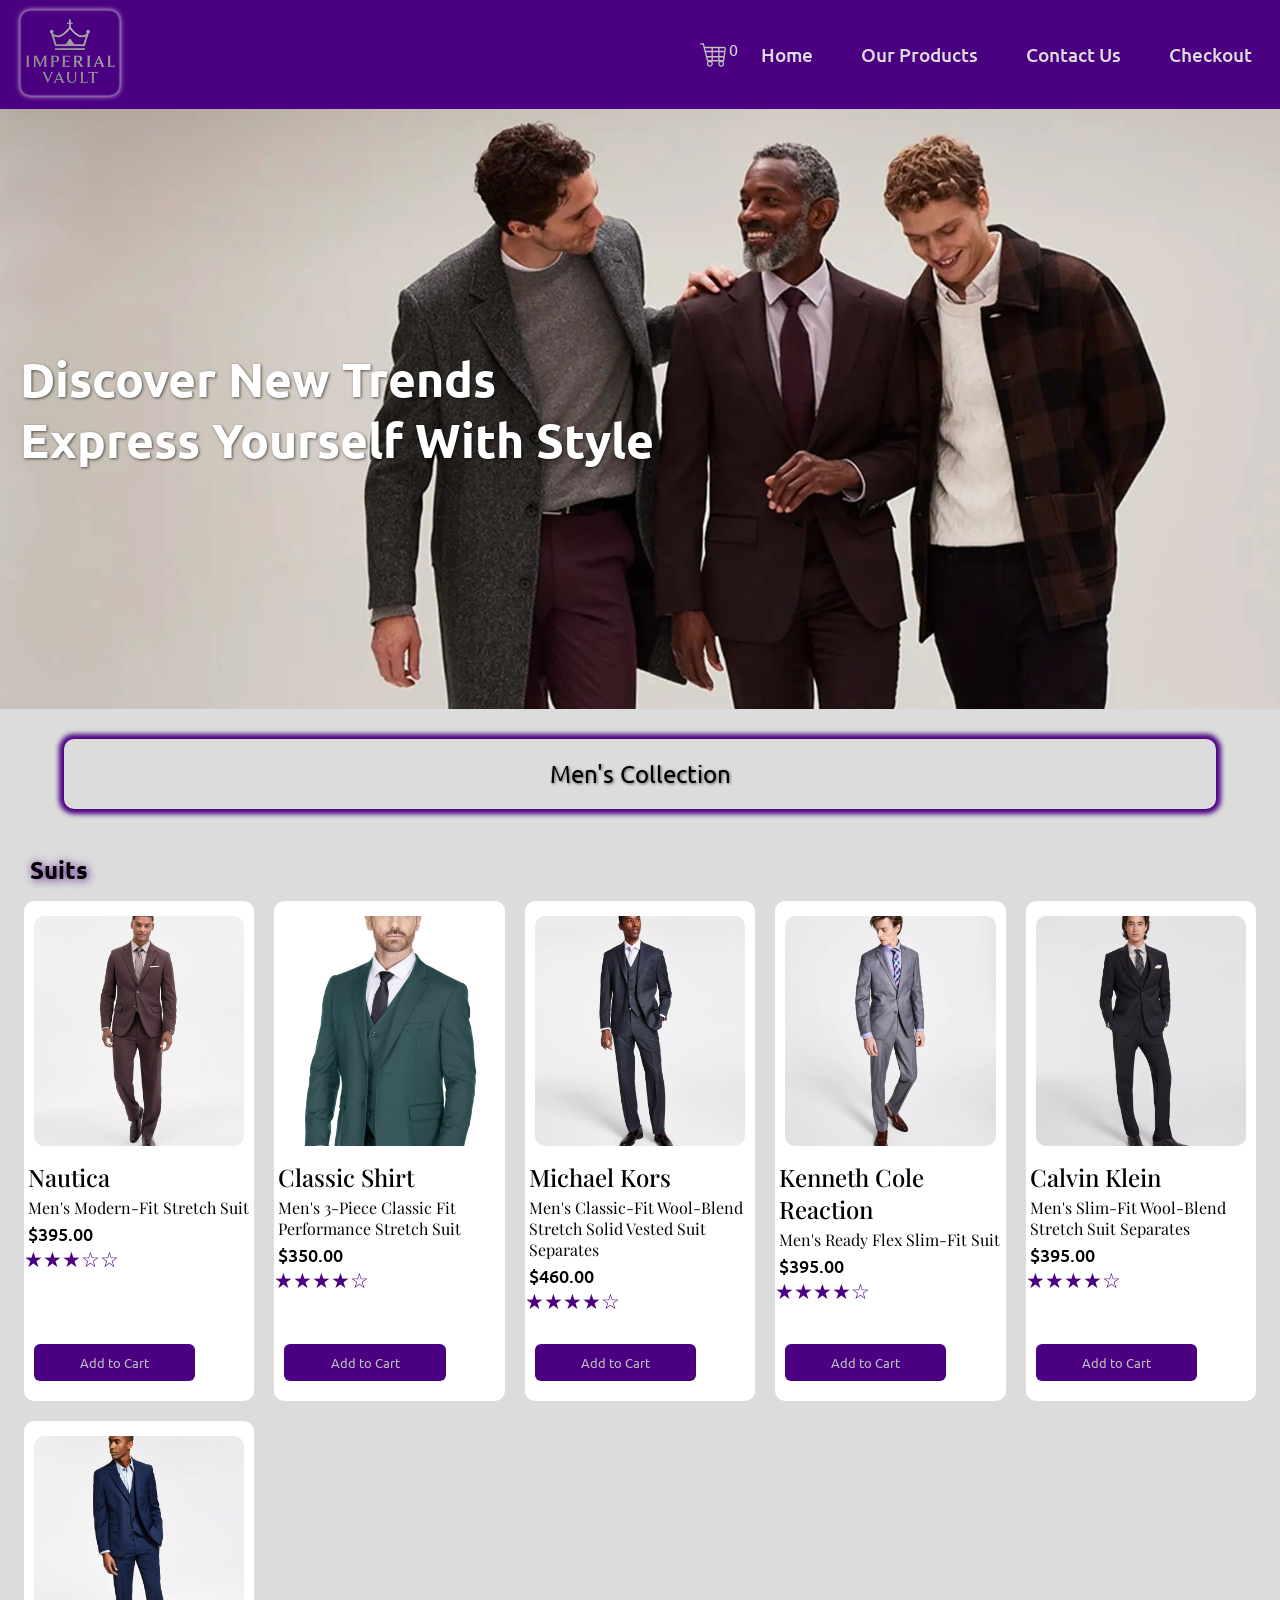
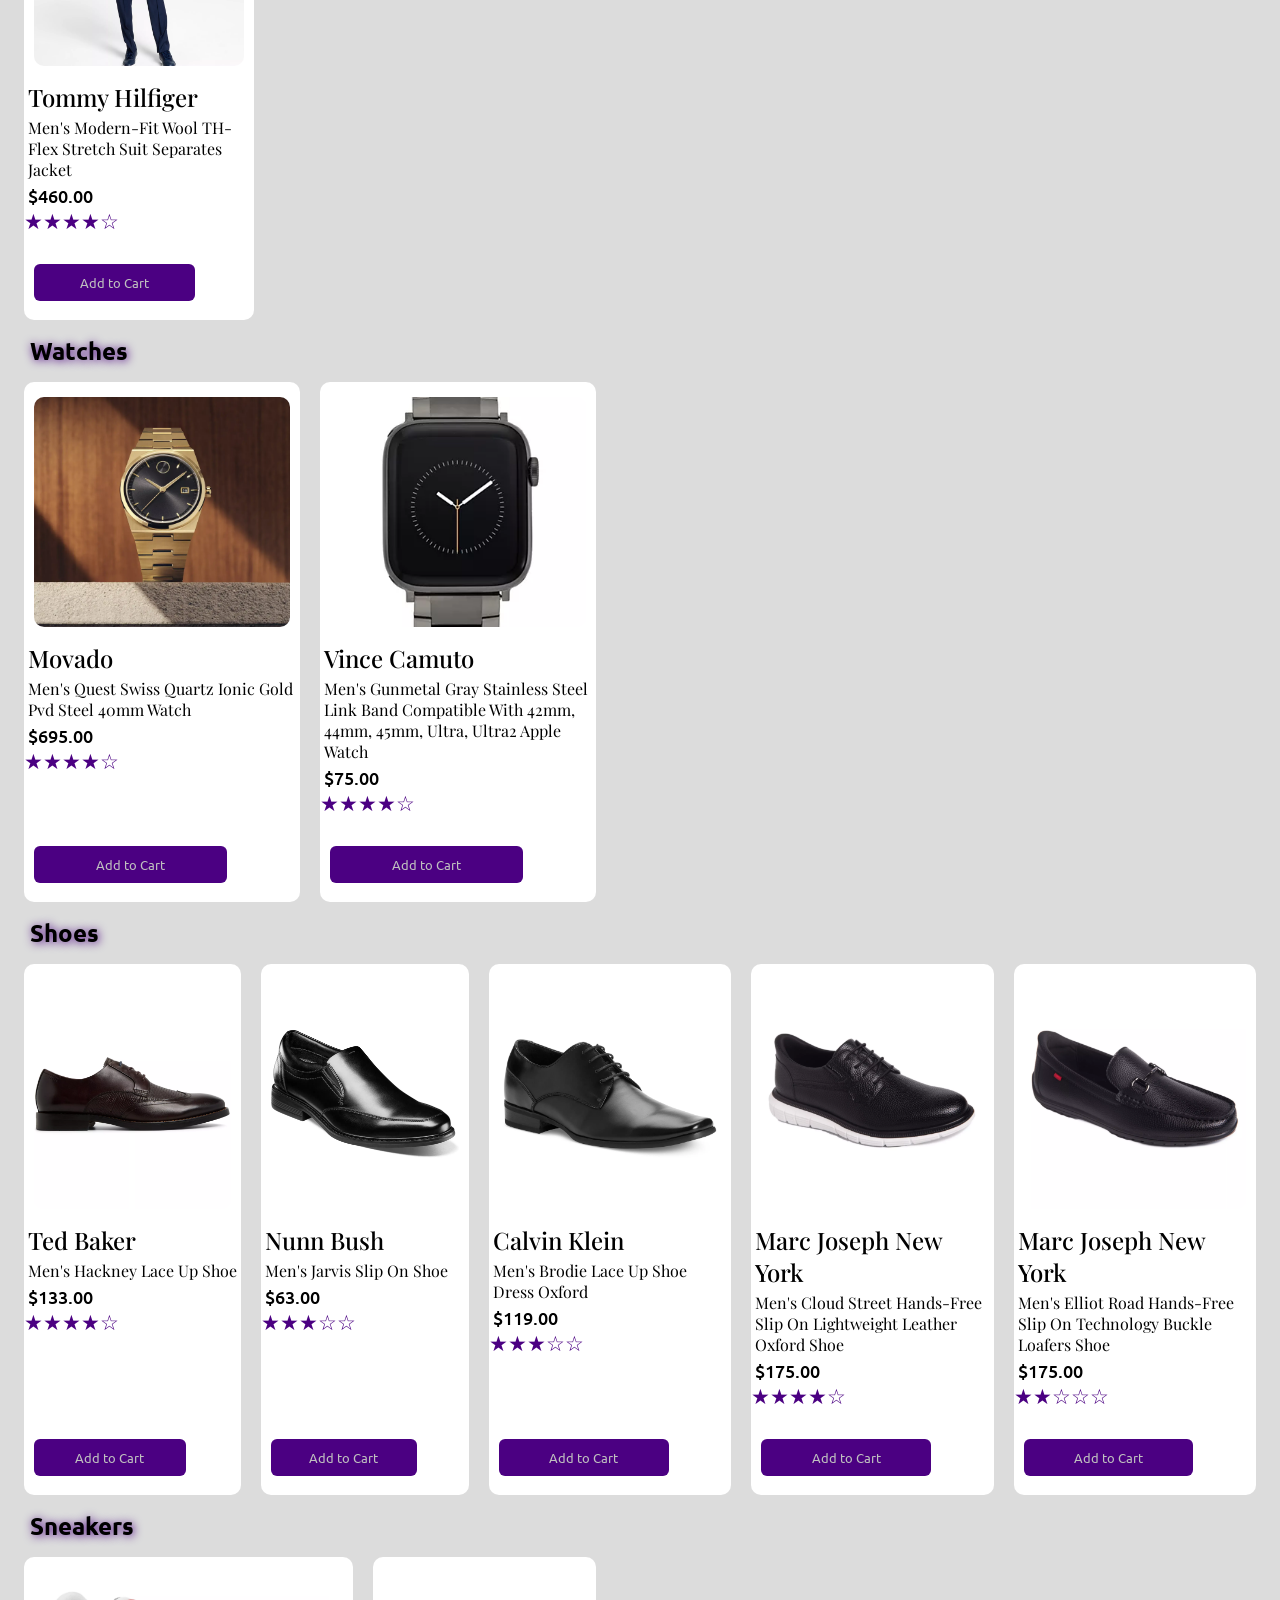
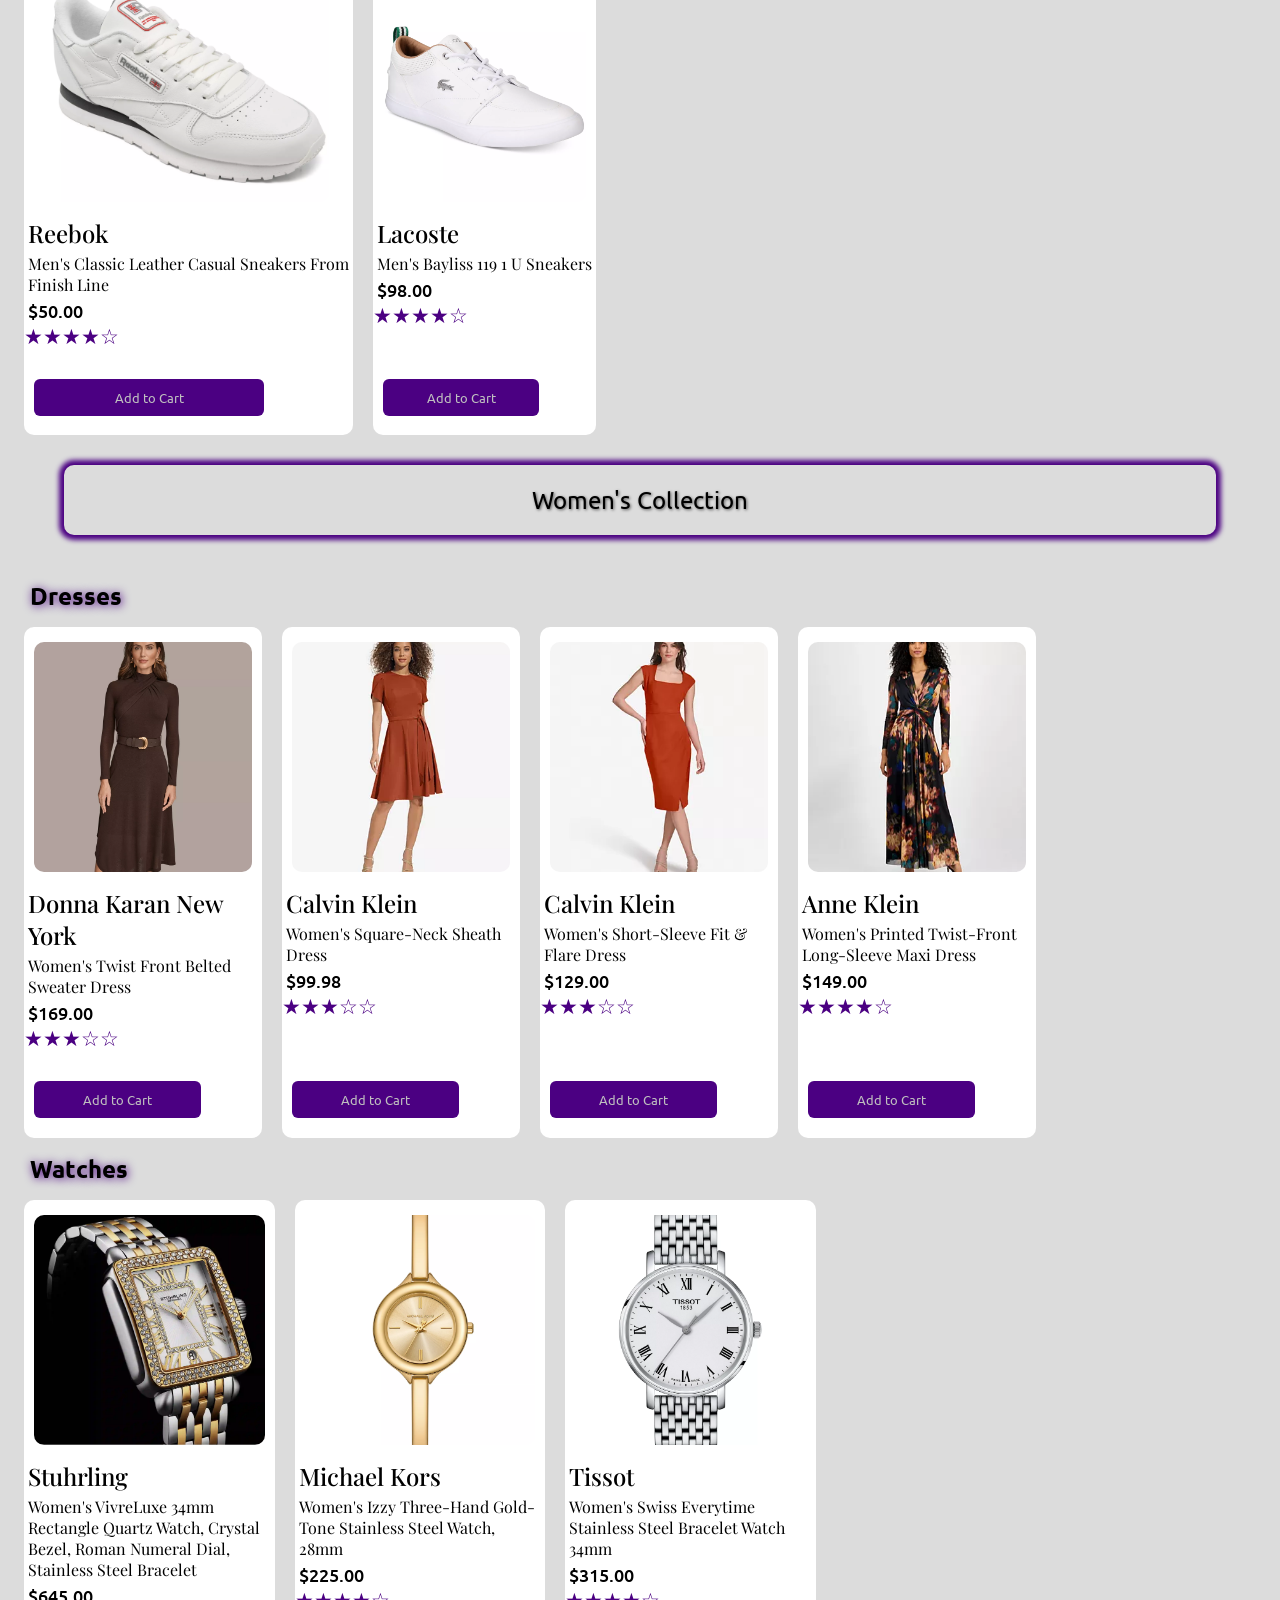
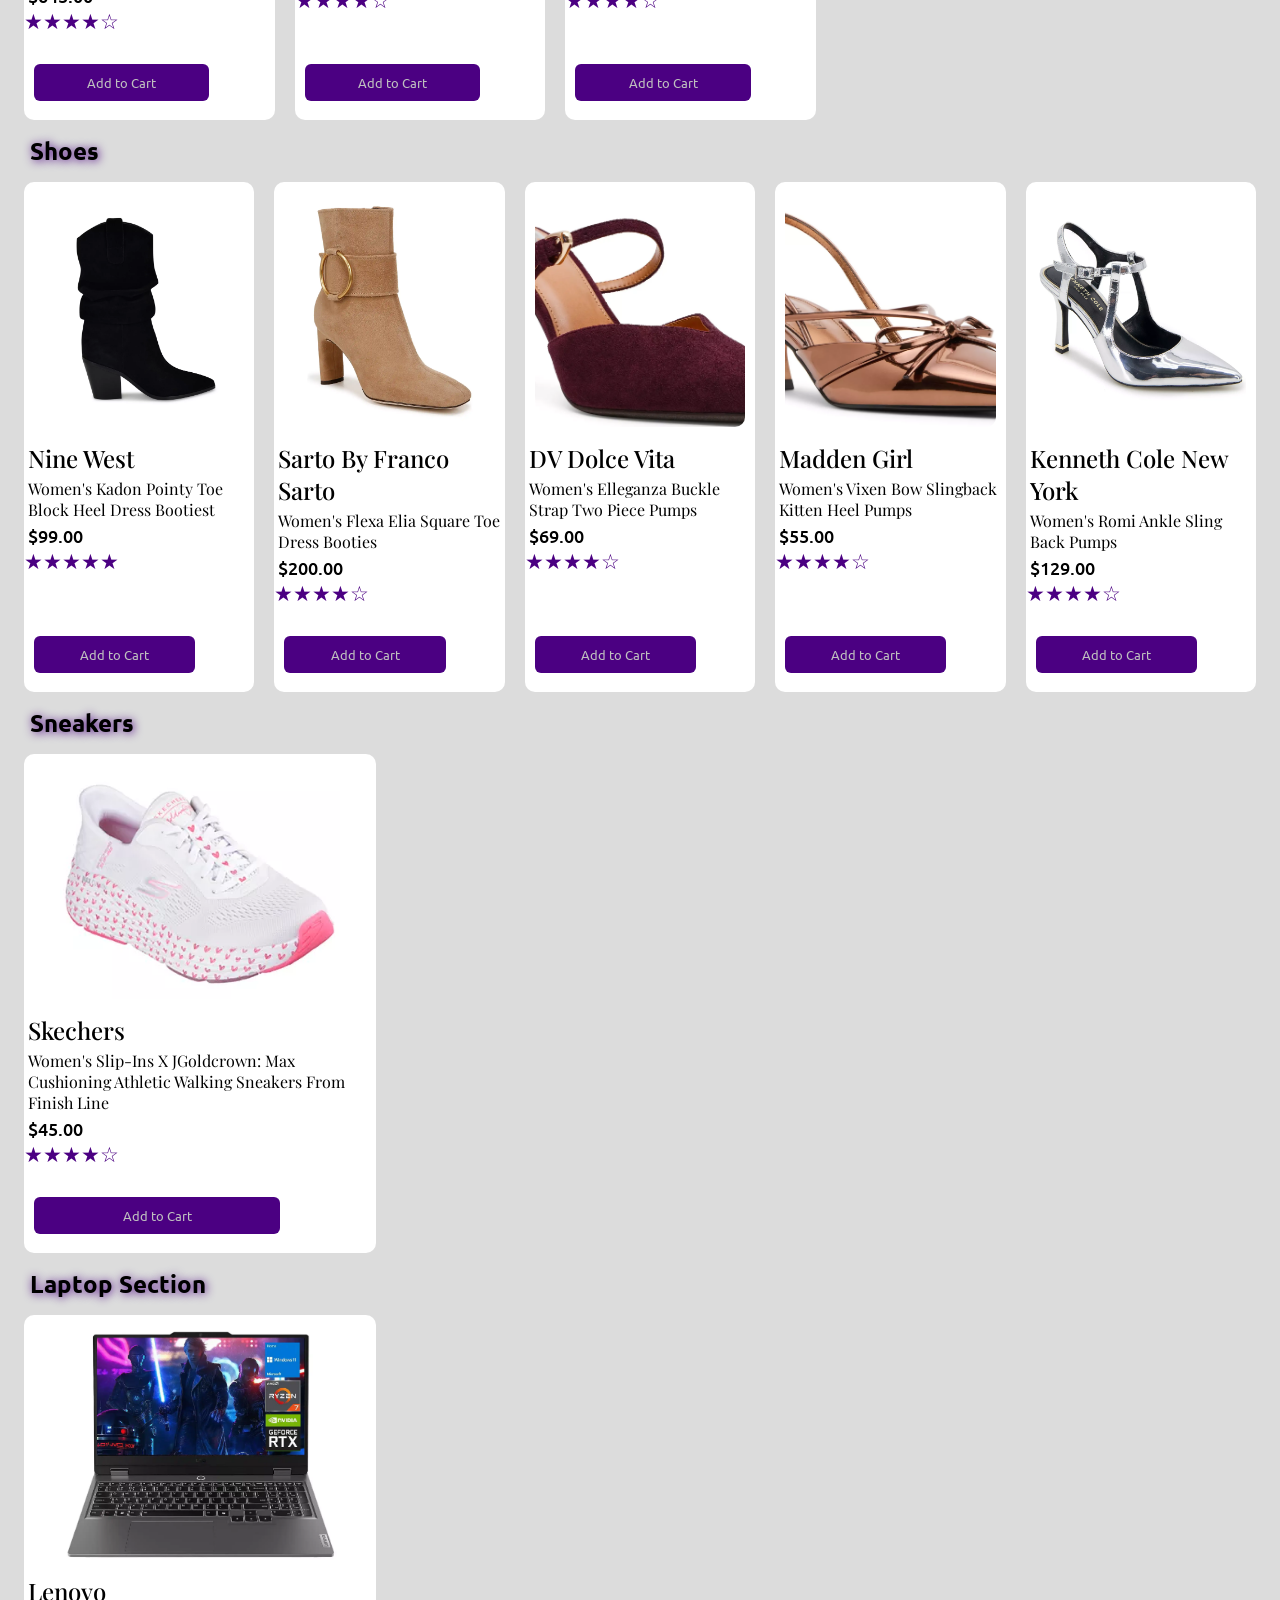
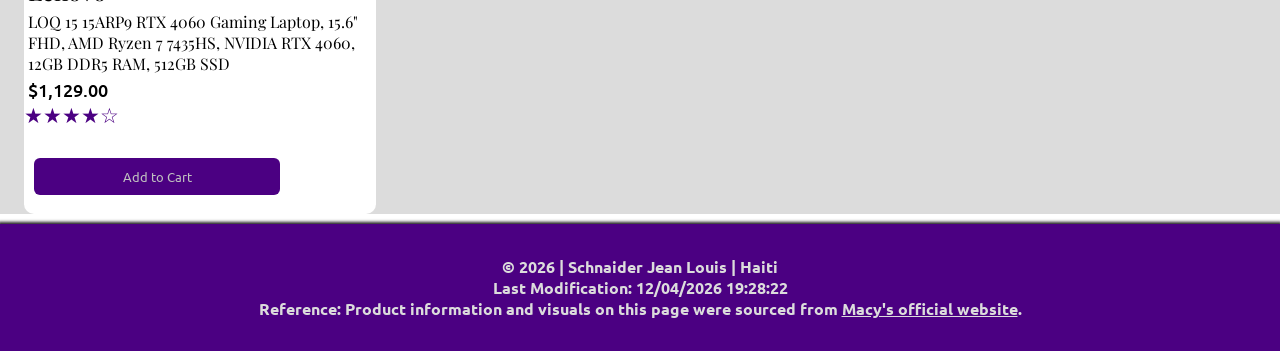
<file: project/products.html>
<!DOCTYPE html>
<html lang="en">

<head>
    <meta charset="UTF-8">
    <meta name="viewport" content="width=device-width, initial-scale=1.0">
    <meta name="description" content="This is an online store offering a variety of products including men's, women's, clothing and accesories.">
    <meta name="author" content="Jean Louis Schnaider">

    <link href="https://fonts.googleapis.com/css2?family=Playfair+Display:ital,wght@0,400..900;1,400..900&family=Poppins:ital,wght@0,100;0,400;0,500;0,700;1,100;1,400;1,500;1,700&family=Roboto:ital,wght@0,100..900;1,100..900&family=Ubuntu:ital,wght@0,300;0,400;0,500;0,700;1,300;1,400;1,500;1,700&display=swap" rel="stylesheet">

    <!-- <link rel="stylesheet" href="https://cdnjs.cloudflare.com/ajax/libs/font-awesome/7.0.1/css/all.min.css" integrity="sha512-2SwdPD6INVrV/lHTZbO2nodKhrnDdJK9/kg2XD1r9uGqPo1cUbujc+IYdlYdEErWNu69gVcYgdxlmVmzTWnetw==" crossorigin="anonymous" referrerpolicy="no-referrer"> -->

    <!-- <link rel="stylesheet" href="https://unpkg.com/boxicons@latest/css/boxicons.min.css"> -->

    <link rel="stylesheet" href="styles/product.css">

    <title>Our Products- Imperial Vault</title>
    <script src="scripts/index.js" defer></script>
    <script src="scripts/products.js" defer></script>
</head>

<body>
    <header>
        <a href="#" class="logo"><img src="images/site-logo.webp" alt="Imperial Logo Image" loading="lazy"></a>

        <div class="cart-container">
            <a href="checkout.html" class="cart-link"><img src="images/shopping-cart-svg.svg" alt="Shopping Cart Icon" class="cart-icon" loading="lazy"><span id="cart-count">0</span></a>
        </div>

        <nav class="nav-menu">
            <ul>
                <li><a href="index.html">home</a></li>
                <li><a href="products.html">Our Products</a></li>
                <li><a href="contact.html">Contact Us</a></li>
                <li><a href="checkout.html" aria-current="page">Checkout</a></li>

            </ul>
        </nav>

        <div class="menu-icon">
            <!-- <i class='bx bx-menu' id="hamburger-menu"></i> -->

            <button class="menu-btn" aria-label="Menu" id="hamburger-menu">
                <svg xmlns="http://www.w3.org/2000/svg" width="32" height="32" viewBox="0 0 24 24" fill="currentColor">
                    <path d="M3 6h18M3 12h18M3 18h18" stroke="currentColor" stroke-width="2" stroke-linecap="round" />
                </svg>
            </button>

        </div>

    </header>

    <main>

        <section class="hero-section">
            <div class="hero-slider">
                <div class="hero-slide active">
                    <picture>
                        <source media="(max-width: 900px)" srcset="images/hero1-small.webp">
                        <img src="images/hero-img1.webp" alt="Hero Image 1" loading="lazy">
                    </picture>
                    <div class="hero-text">
                        <h1>Discover new trends</h1>
                        <h2>Express yourself with style</h2>
                    </div>
                </div>
        
                <div class="hero-slide">
                    <picture>
                        <source media="(max-width: 1200px)" srcset="images/hero2-small.webp">
                        <source media="(max-width: 700px)" srcset="images/hero2-medium.webp">
                        <img src="images/s-dress-women.webp" alt="Fashion Editorial" loading="lazy">
                    </picture>
                    <div class="hero-text">
                        <h1>Timeless elegance</h1>
                        <h2>Refine your style with precision</h2>
                    </div>
                </div>
        
                <div class="hero-slide">
                    <picture>
                        <source media="(max-width: 700px)" srcset="images/hero3-img.webp">
                        <img src="images/watch-photography(1).webp" alt="Luxury Watch" loading="lazy">
        
                    </picture>
                    <div class="hero-text">
                        <h1>Style in motion</h1>
                        <h2>From playful to vintage, own your look</h2>
                    </div>
                </div>
            </div>
        </section>

        <section class="products-section">

            <div class="men-collection">
                <h2>Men's Collection</h2>

                <div class="suit-collection">
                    <h3>Suits</h3>
                    <div class="product-grid">
                        
                    </div>
                </div>

                <div class="men-watch">
                    <h3>Watches</h3>
                    <div class="product-grid">

                    </div>
                </div>

                <div class="shoe-collection">
                    <h3>Shoes</h3>

                    <div class="product-grid">

                    </div>
                </div>

                <div class="sneaker-collection">
                    <h3>Sneakers</h3>
                    <div class="product-grid">

                    </div>
                </div>

            </div>

            <div class="women-collection">
                <h2>Women's Collection</h2>

                <div class="dresses">
                    <h3>Dresses</h3>
                    <div class="product-grid">
                
                    </div>
                </div>

                <div class="women-watch">
                    <h3>Watches</h3>
                    <div class="product-grid">
                        
                    </div>
                </div>

                <div class="women-shoe-collection">
                    <h3>Shoes</h3>
                    <div class="product-grid">
                
                    </div>
                </div>

                <div class="women-sneaker-collection">
                    <h3>Sneakers</h3>
                    <div class="product-grid">
                
                    </div>
                </div>

            </div>

            <div class="tech-collection">

                <h3>Laptop Section</h3>
                <div class="product-grid">

                </div>

            </div>

        </section>
    </main>

    <footer>
        <p>&copy; <span id="currentYear"></span> | Schnaider Jean Louis | Haiti</p>
        <p id="lastModified"></p>
        <p>Reference: Product information and visuals on this page were sourced from <a href="https://www.macys.com">Macy's official website</a>.</p>

    </footer>
</body>

</html>
</file>
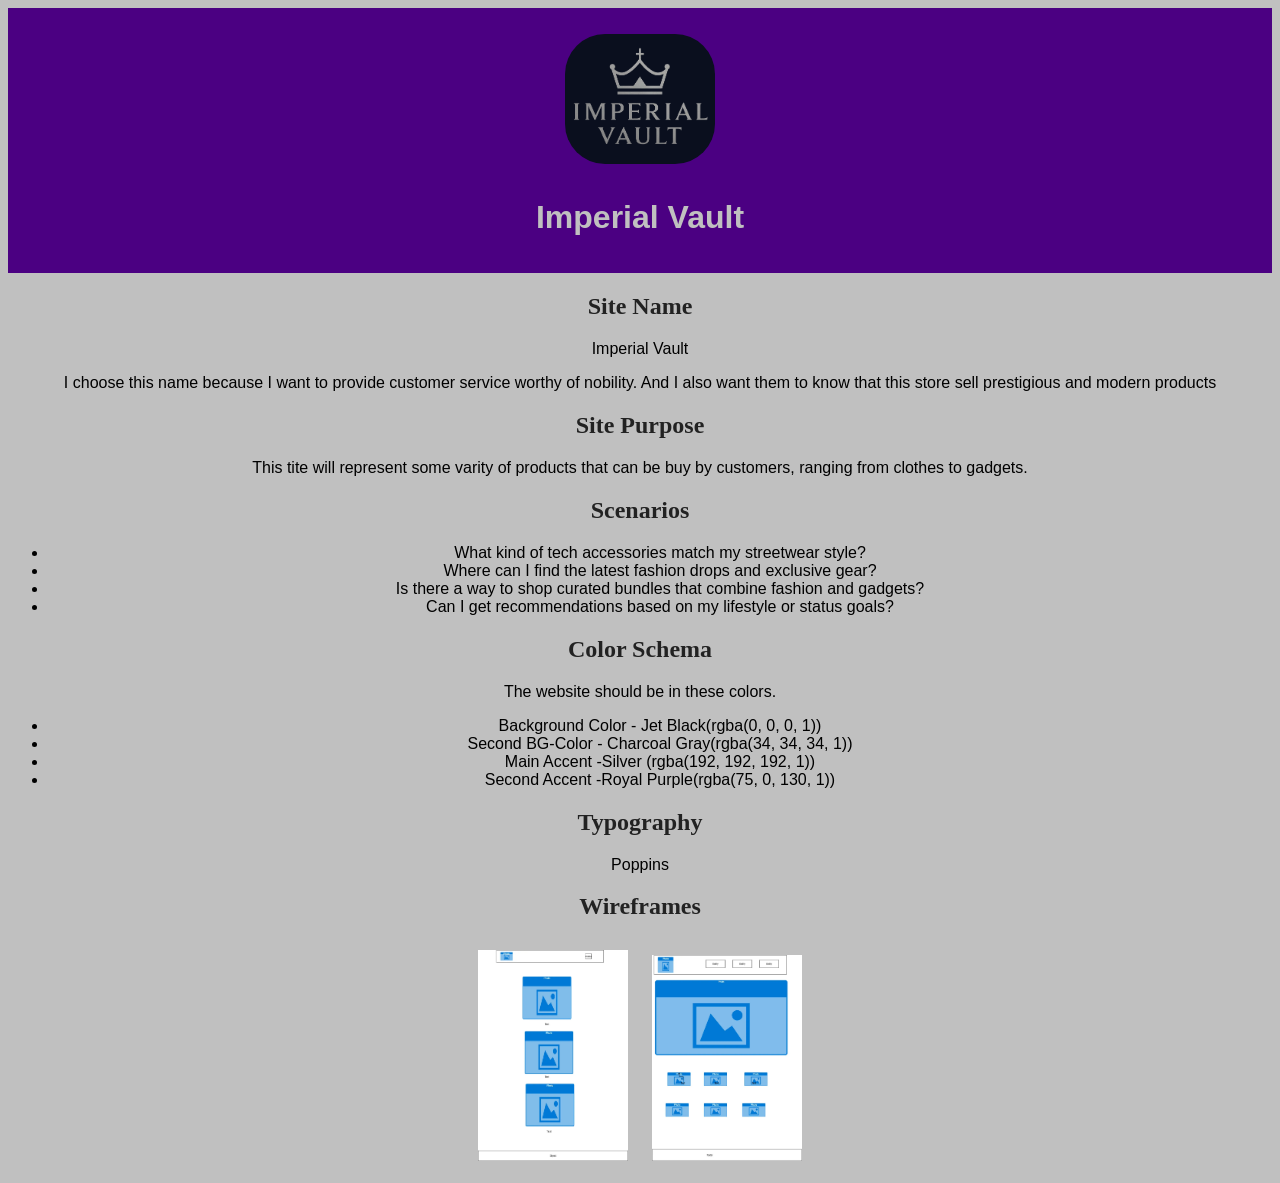
<file: project/siteplan.html>
<!DOCTYPE html>
<html lang="en">
<head>
    <meta charset="UTF-8">
    <meta name="viewport" content="width=device-width, initial-scale=1.0">
    <meta name="description" content="This site is design for planning a project or creating a personnal web site answering to a certain type of demand.">
    <meta name="author" content="Jean Louis">
    <title>Site plan</title>
    <link rel="stylesheet" href="styles/siteplan.css">

    <link rel="preconnect" href="https://fonts.googleapis.com">
    <link rel="preconnect" href="https://fonts.gstatic.com" crossorigin>
    <link href="https://fonts.googleapis.com/css2?family=Poppins:ital,wght@0,100;0,500;0,700;0,800;0,900&display=swap"
        rel="stylesheet">

</head>
<body>
    <header>
        <img src="images/site-logo.webp" alt="Site Logo">
        <h1>Imperial Vault</h1>
    </header>
    <section>
        <h2>Site Name</h2>
        <p>Imperial Vault</p>
        <p>I choose this name because I want to provide customer service worthy of nobility. And I also want them to know that this store sell prestigious and modern products</p>
    </section>

    <section>
        <h2>Site Purpose</h2>
        <p>This tite will represent some varity of products that can be buy by customers, ranging from clothes to gadgets.  </p>
    </section>

    <section>
        <h2>Scenarios</h2>
        <ul>
            <li>What kind of tech accessories match my streetwear style?</li>

            <li>Where can I find the latest fashion drops and exclusive gear?</li>

            <li>Is there a way to shop curated bundles that combine fashion and gadgets?</li>

            <li>Can I get recommendations based on my lifestyle or status goals?</li>

        </ul>
    </section>
    <section>
        <h2>Color Schema</h2>
        <p>The website should be in these colors.</p>
        <ul>
            <li>Background Color - Jet Black(rgba(0, 0, 0, 1))</li>
            <li>Second BG-Color - Charcoal Gray(rgba(34, 34, 34, 1))</li>
            <li>Main Accent -Silver (rgba(192, 192, 192, 1))</li>
            <li>Second Accent -Royal Purple(rgba(75, 0, 130, 1))</li>
            
        </ul>
    </section>

    <section>
        <h2>Typography</h2>
        <p>Poppins</p>
        <!-- <p>Ubuntu</p> -->
    </section>
    <section>
        <h2>Wireframes</h2> 
        <img src="images/mobile-unfinished-wireframe.webp" alt="Mobile wireframe">
        <img src="images/unfinished-wireframe.webp" alt="Computer Wireframe">
    </section>
</body>
</html>
</file>
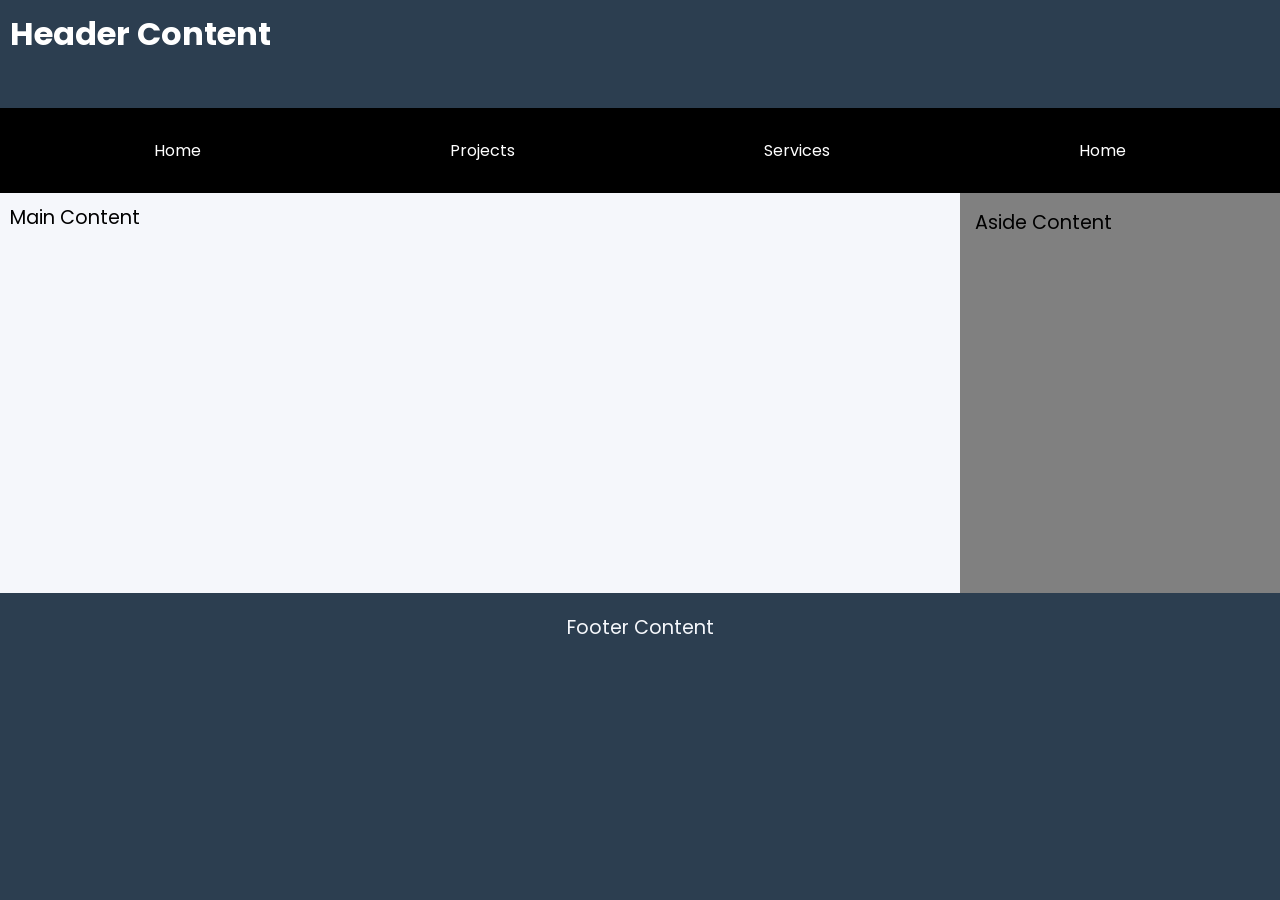
<file: week01/basic-layout.html>
<!DOCTYPE html>
<html lang="en">

<head>
    <meta charset="UTF-8">
    <meta name="viewport" content="width=device-width, initial-scale=1.0">
    <title>WDD 131 | Schnaider Jean Louis</title>
    <link rel="stylesheet" href="styles/layout.css">
    <link rel="preconnect" href="https://fonts.googleapis.com">
    <link rel="preconnect" href="https://fonts.gstatic.com" crossorigin>
    <link
        href="https://fonts.googleapis.com/css2?family=Poppins:ital,wght@0,100;0,200;0,300;0,400;0,500;0,600;0,700;0,800;0,900;1,100;1,200;1,300;1,400;1,500;1,600;1,700;1,800;1,900&display=swap"
        rel="stylesheet">
</head>

<body>
    <header>
        <div class="header">
            <h1>Header Content</h1>
        </div>
        <nav>
            <ul class="nav-links">
                <li><a href="#">Home</a></li>
                <li><a href="#">Projects</a></li>
                <li><a href="#">Services</a></li>
                <li><a href="#">Home</a></li>
            </ul>
        </nav>
    </header>
    <main>
        <div class="left-side">
            <p>Main Content</p>
        </div>
        <div class="right-side">
            <p>Aside Content</p>
        </div>
    </main>
    <footer>
        <p>Footer Content</p>
    </footer>
</body>

</html>
</file>
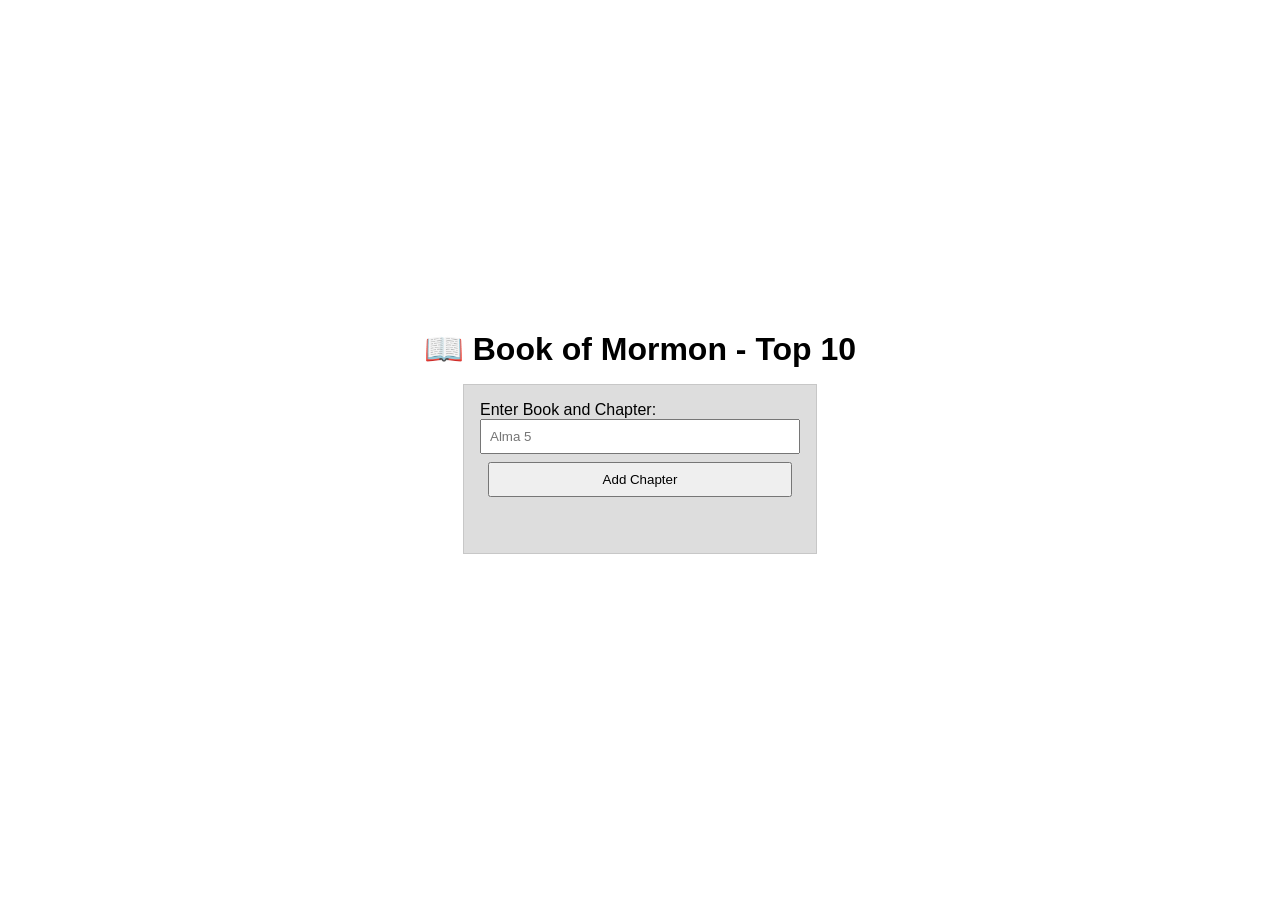
<file: week02/bom.html>
<!DOCTYPE html>
<html lang="en">
<head>
    <meta charset="UTF-8">
    <meta name="viewport" content="width=device-width, initial-scale=1.0">
    <title>Book Of Mormon top ten chapters</title>
    <meta name="description" content="This will allow user to add their favorite BOM chapters and display alist that is updated automatically.">
    <meta name="author" content="Jean Louis Schnaider">
    <link rel="stylesheet" href="styles/bom.css">
</head>
<body>
    <h1>📖 Book of Mormon - Top 10</h1>
    <main>
        <label for="favchap">Enter Book and Chapter: </label>
        <input type="text" id="favchap" placeholder="Alma 5">
        <button type="submit">Add Chapter</button>
        <ul id="list"></ul>
    </main>
    <script src="scripts/display-bom.js"></script>
</body>
</html>
</file>
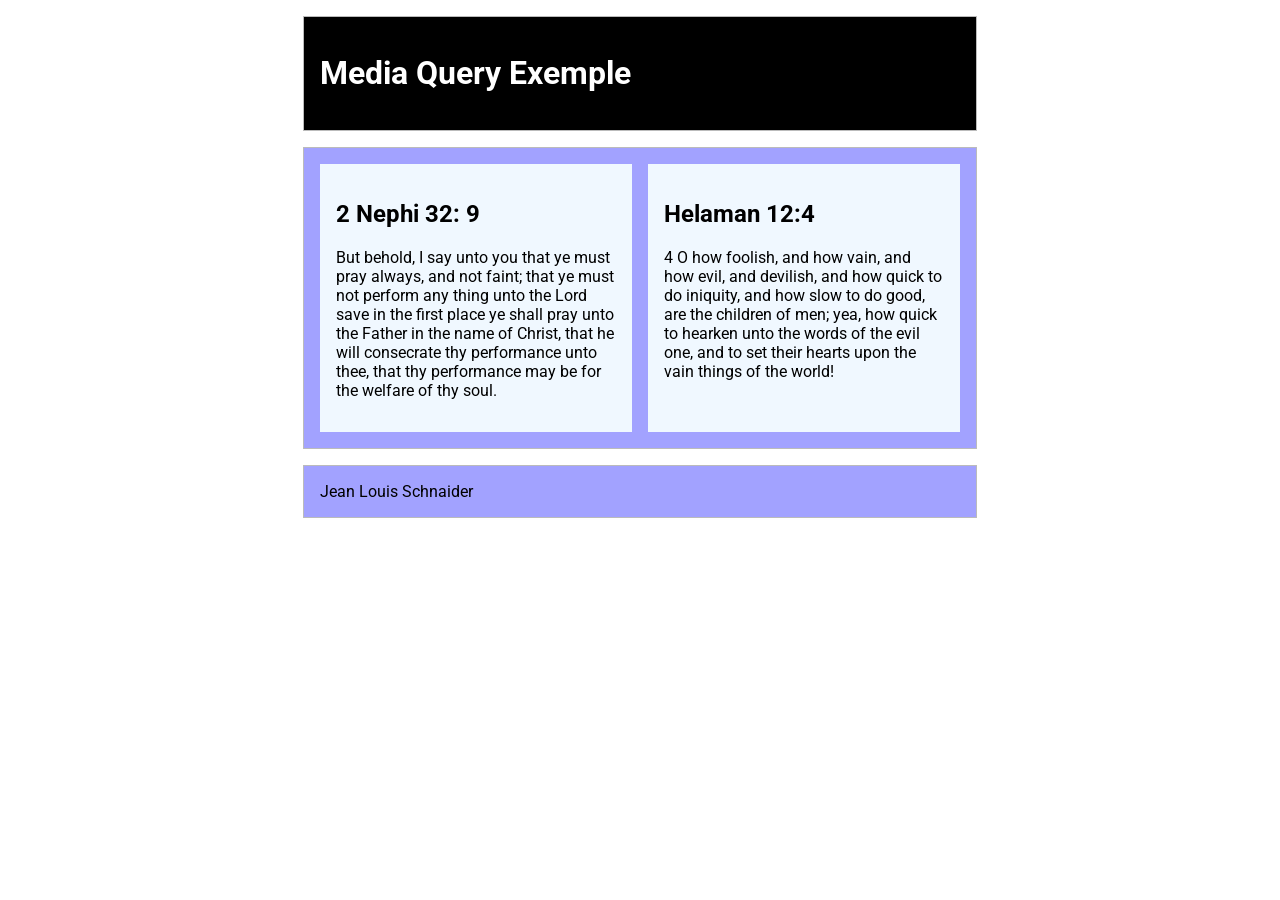
<file: week02/media-query.html>
<!DOCTYPE html>
<html lang="en">
<head>
    <meta charset="UTF-8">
    <meta name="viewport" content="width=device-width, initial-scale=1.0">
    <title>Document</title>
    <meta name="description" content="Media query learning activity exemple page.">
    <meta name="author" content="Schnaider Jean Louis">
    <link rel="preconnect" href="https://fonts.googleapis.com">
    <link rel="preconnect" href="https://fonts.gstatic.com" crossorigin>
    <link href="https://fonts.googleapis.com/css2?family=Roboto:ital,wght@0,100..900;1,100..900&display=swap"
        rel="stylesheet">
        <link rel="stylesheet" href="styles/media-query.css">
        <link rel="stylesheet" href="styles/media-query-large.css">
</head>
<body>
    <header>
        <h1>Media Query Exemple</h1>
    </header>
    <main>
        <section>
            <h2>2 Nephi 32: 9</h2>
            <p>But behold, I say unto you that ye must pray always, and not faint; that ye must not perform any thing unto the Lord
            save in the first place ye shall pray unto the Father in the name of Christ, that he will consecrate thy performance
            unto thee, that thy performance may be for the welfare of thy soul.</p>
        </section>
        <section>
            <h2>Helaman 12:4</h2>
            <p>4 O how foolish, and how vain, and how evil, and devilish, and how quick to do iniquity, and how slow to do good, are
            the children of men; yea, how quick to hearken unto the words of the evil one, and to set their hearts upon the vain
            things of the world!</p>
        </section>
    </main>
    <footer>Jean Louis Schnaider</footer>
    
</body>
</html>
</file>
<file: styles/base.css>
:root {
    --white: #ffffff;
    --light-gray: #f5f7fb;
    --dark-gray: #2c3e50;
    --black: #000000;
    --accent: #1e90ff;
    --gray: #bdc3c7;
}

* {
    margin: 0;
    padding: 0;
    box-sizing: border-box;
    font-family: 'Poppins', Arial, sans-serif;
}

body {
    line-height: 1.6;
}

header {
    background-color: var(--black);
    padding: 20px 0;
    text-align: center;
}

#course-title {
    color: var(--accent);
    font-size: 1.8rem;
    font-weight: 600;
}

.nav-links {
    display: flex;
    justify-content: space-around;
    list-style: none;
    margin-top: 15px;
    
}

.nav-links a {
    text-decoration: none;
    color: var(--white);
    transition: color 0.5s ease-in;
    padding: 10px;
    box-shadow: 0 0 15px var(--accent);
}

.nav-links a:hover {
    color: var(--accent);
    font-weight: 700;
    font-size: 1.1rem;
    box-shadow: inset 0 0 10px  var(--white);
}

main {
    padding: 40px 20px;
    max-width: 1200px;
    margin: 0 auto;
}

h1 {
    text-align: center;
    font-size: 2rem;
    color: var(--dark-gray);
    background-color: var(--white);
    width: 90%;
    margin: 10px auto;
    border-radius: 10px;
    box-shadow: 0 0 5px var(--black);
}
.student-name {
    background-color: var(--light-gray);
    border-radius: 10px;
    width: 95%;
    margin: auto;
    padding: 3px;
    box-shadow: inset 0 0 5px var(--black);
}

.card-container {
    margin-top: 30px;
    display: grid;
    grid-template-columns: 3fr 1fr;
    gap: 20px;
}

.card {
    background-color: var(--white);
    padding: 20px;
    border-radius: 10px;
    box-shadow: 10px 10px 10px var(--black);
}

.card-heading {
    font-size: 1.2rem;
    padding: 10px;
    margin-bottom: 15px;
    color: var(--white);
    text-align: center;
    background-color: var(--black);
    box-shadow: 5px 5px var(--accent);
}

.about-section .card-heading {
    box-shadow: 5px 5px var(--white);
}

.card-container .card .about-section img {
    float: right;
    box-shadow: 0 0 15px var(--white);
}

.about-section {
    margin-bottom: 50px;
}

.about-section img {
    width: 100%;
    max-width: 150px;
    margin: 0 15px;
}

.about-section p, .country-section p, figure figcaption {
    padding: 10px;
    color: var(--light-gray);
}

.country-section h3 {
    text-align: center;
    margin-bottom: 30px;
    border-bottom: 1px solid;
    color: var(--white);
}

.country-section figure {
    width: 100%;
    max-width: 200px;
    border-radius: 5px;
    margin-right: 15px;
    float: left;
}

.country-section figure img {
    width: 100%;
    max-width: 200px;
    border-radius: 5px;
    margin-right: 15px;
    box-shadow: 5px 5px var(--accent);
}

.country-section figcaption {
    font-size: 1rem;
}

.left-side {
    background-color: var(--dark-gray);
}

.right-side {
    background-color: var(--gray);
}

aside ul {
    padding-top: 30px;
    list-style: none;
    padding-left: 10px;
    max-width: 100%;
}

aside li {
    margin-bottom: 10px;
}

aside a {
    text-decoration: none;
    color: var(--black);
    font-weight: 500;
}

aside a:hover {
    color: var(--accent);
}

footer {
    background-color: var(--black);
    color: var(--light-gray);
    text-align: center;
    padding: 20px;
    font-size: 1rem;
}

@media screen and (max-width: 768px) {
    .card-container {
        grid-template-columns: 1fr;
    }

    .country-section picture img {
        float: none;
        margin: 0 auto;
        display: block;
    }

    .nav-links {
        flex-direction: column;
        gap: 10px;
    }
}
</file>
<file: project/styles/index.css>
:root {
    --heading-font: "Ubuntu", "Poppins", Arial, Helvetica, sans-serif;
    --text-font: "Playfair Display", "Poppins", Arial, Helvetica, sans-serif;
        --color-black: rgba(0, 0, 0, 1);
        --color-charcoal: rgba(34, 34, 34, 1);
        --color-silver: rgba(192, 192, 192, 1);
        --color-light-silver: rgba(220, 220, 220, 1);
        --color-purple: rgba(75, 0, 130, 1);
        --text-color: var(--color-light-silver);
        --heading-color: var(--color-silver);
        --background-main: var(--color-black);
        --background-alt: var(--color-charcoal);
}

* {
    margin: 0;
    padding: 0;
    box-sizing: border-box;
    text-decoration: none;
    list-style: none;
    font-family: "Ubuntu", Arial, Helvetica, sans-serif;
}

main {
    background-color: var(--color-light-silver);
    max-width: 1400px;
    margin: auto;
}


.logo img {
    width: 100%;
    max-width: 100px;
    height: auto;
    border-radius: 10px;
    box-shadow: inset 0 0 2px var(--color-light-silver), 0 0 5px var(--color-light-silver);
}

/* navigation menu section */

.nav-menu ul a {
    font-size: 1.2rem;
    transition: box-shadow 0.4s ease-out;
    padding: 0.5rem;
    color: var(--color-light-silver);
}

.nav-menu ul a:hover {
    box-shadow: 0 0 5px 2px var(--color-silver);
}

.nav-menu ul {
    display: flex;
    text-transform: capitalize;
    padding: 0;
    gap: 2rem;
    font-family: var(--heading-font);
    font-weight: 500;
}

/* chart  */

.cart-container {
    margin-left: auto;
    padding: 0 1.5rem;
}

.cart-container:hover {
    transform: scale(1.05);
}

.cart-link {
    position: relative;
}

#cart-count {
    position: absolute;
    color: var(--color-light-silver);
}

.cart-icon {
    width: 32px;
    height: auto;
    vertical-align: bottom;
    margin-left: -5px;

}

/* header bar  */

header {
    width: 100%;
    top: 0;
    right: 0;
    display: flex;
    justify-content: space-between;
    align-items: center;
    background-color: var(--color-purple);
    padding: 10px 20px;
    position: relative;
}

header.sticky {
    position: fixed;
    top: 0;
    width: 100%;
    z-index: 1000;
    box-shadow: 0 0 5px 2px var(--color-black);
}

/* hamburger menu  */

.menu-icon {
    display: none;
}


/* hero section image */
.hero-slider {
    position: relative;
    width: 100%;
    height: 600px;
    overflow: hidden;
}

.hero-slide {
    position: absolute;
    top: 0;
    left: 0;
    width: 100%;
    height: 100%;
    display: flex;
    align-items: center;
    justify-content: flex-start;
    opacity: 0;
    transition: opacity 1s ease-in-out;
}

.hero-slide.active {
    opacity: 1;
    z-index: 1;
}

.hero-slide img {
    width: 100%;
    height: 100%;
    object-fit: cover;
    position: absolute;
    top: 0;
    left: 0;
    z-index: 0;
    object-position: center top;
}

/* a surveiller lors de la redimension de la page */
/* doit reduire la taille pour min width 900 */

.hero-text {
    color: white;
    padding-left: 20px;
    font-size: 2rem;
    display: flex;
    flex-direction: column;
    font-family: var(--heading-font);
    z-index: 1;
    justify-content: center;
    text-shadow: 1px 1px 3px rgba(0, 0, 0, 0.6);
    text-transform: capitalize;
}

/* category container  */
.category-container {
    display: grid;
    grid-template-columns: repeat(auto-fit, minmax(200px, 1fr));
    gap: 10px;
}
.category-section h2, .products-section .heading > h2 {
    text-transform: capitalize;
    color: var(--color-black);
    padding: 20px;
    margin: 30px;
    box-shadow: 0 0 5px 5px var(--color-purple);
    display: inline-block;
    border-radius: 10px;
}

.heading {
    text-align: center;
    font-size: 1.5rem;
    
}

.category-item img {
    width: 100%;
    height: 100%;
    object-fit: cover;
    transition: transform 0.5s ease-in-out;
    border-radius: 10px;
}

.category-item:hover img{
    transform: scale(1.1);
    cursor: pointer;

}

.category-item:hover h3 {
    opacity: 1;
}

.category-item {
    position: relative;
    overflow: hidden;
}

.category-item h3 {
    text-transform: uppercase;
    text-align: center;
    font-size: 2rem;
    font-family: var(--heading-font);
    font-weight: 700;
    position: absolute;
    background-color: rgba(0, 0, 0, 0.4);
    top: 0;
    left: 0;
    width: 100%;
    height: 100%;
    display: flex;
    justify-content: center;
    align-items: flex-end;
    opacity: 0;
    transition: opacity 0.5s ease-in-out;
    color: var(--color-light-silver);
}

/* product section product page */

.products-section p {
    color: var(--color-light-silver);
    font-family: var(--text-font);
    font-size: 2rem;
    padding: 20px;
}

 .product-grid {
    display: grid;
    gap: 20px;
    grid-template-columns: 1fr 1fr 1fr 1fr;
    margin: 0 1.5rem;
}

.product-grid .product-card {
    background-color: white;
    cursor: pointer;
    border-radius: 10px;
    overflow: hidden;
}

.product-grid .product-card img {
    width: 100%;
    max-width: 300px;
    object-fit: cover;
    max-height: 250px;
    padding: 10px;
    border-radius: 20px;
    transition: transform 0.4s ease;
}

.image-wrapper {
    overflow: hidden;
}

.product-grid .product-card img:hover {
    transform: scale(1.3);
}

.product-card h2, .product-card p {
    font-family: var(--text-font);
    font-weight: 500;
    text-transform: capitalize;
    font-size: 1.5rem;
    color: var(--color-black);
    text-align: left;
    padding: 0 4px;
}

.product-card .description {
    font-weight: 300;
    font-size: 1rem;
    font-style: normal;
    margin: 0;
    padding: 4px 4px;
}

.stars {
    font-size: 1.2rem;
    color: var(--color-purple);
}

.product-card .price {
    font-size: 1.1rem;
    font-family: var(--heading-font);
    font-weight: 500;
}

/* call to action button  */

.btn {
    display: inline-block;
    padding: 12px 24px;
    margin: 20px;
    text-align: center;
    background-color: var(--color-purple);
    color: var(--color-silver);
    font-weight: bold;
    border-radius: 6px;
    transition: background-color 0.3s ease, transform 0.2s ease;
}

.btn:hover {
    color: var(--color-light-silver);
    transform: scale(1.05);
}

/* client reviews  */
.client-reviews {
    text-align: center;
    background-color: whitesmoke;
    margin-top: 20px;
}

.reviews h2 {
    color: var(--color-black);
    font-size: 25px;
    text-transform: capitalize;
    text-align: center;
    padding: 1.5rem;
    font-family: var(--heading-font);
}

.reviews img {
    width: 200px;
    height: 200px;
    border-radius: 50px;
    margin: 10px 0;
}

.reviews p {
    font-size: 1.2rem;
    line-height: 25px;
    font-family: var(--text-font);
    font-weight: 300;
    color: var(--color-charcoal);
    padding: 10px;
}

.reviews h3 {
    font-family: var(--heading-font);
    margin-top: 10px;
}

footer {
    background-color: var(--color-purple);
    color: var(--color-light-silver);
    text-align: center;
    padding: 2rem;
    box-shadow: 0 0 3px 2px var(--color-charcoal);
    margin-top: 10px;
    font-family: "Ubuntu", var(--text-font);
    font-weight: 600;
}

footer a {
    color: var(--color-light-silver);
    text-decoration: underline;
}

footer a:hover {
    color: blue;
}


@media (max-width: 900px) {

    .logo img {
        max-width: 80px;
    }
    h1, h2, h3 {
        font-size: 2rem;
    }

    .nav-menu {
        display: none;
    }

    .nav-menu ul {
        display: flex;
        flex-direction: column;
        align-items: center;
        padding: 20px;
        color: var(--color-black);
    }

    .nav-menu ul li {
        border-bottom: 1px solid var(--color-charcoal);
    }

    .nav-menu ul li a {
        color: var(--color-charcoal);
    }

    .menu-icon {
        display: block;
        font-size: 2.5rem;
    }

    /* to target the stroke attribute of the svg  */
    
    .menu-btn {
        background-color: var(--color-purple);
        color: var(--color-light-silver);
        border: none;
    }

    .nav-menu.show-menu {
        display: block;
        position: absolute;
        top: 100%;
        right: 0;
        background-color: rgba(192, 192, 192, 0.45);
        border-radius: 0 0 10px 10px;
        z-index: 9999;
        transition: 0.5s;
    }

    .products-section .product-grid {
        display: grid;
        grid-template-columns: repeat(auto-fit, minmax(120px, 1fr));
    }

    .reviews h3 {
        font-size: 1.1rem;
    }

    .reviews p {
        font-size: 1rem;
    }
}
</file>
<file: styles/form.css>
:root {
    --white: #ffffff;
    --light-gray: #f5f7fb;
    --dark-gray: #2c3e50;
    --black: #000000;
    --accent: #1e90ff;
    --gray: #bdc3c7;
    --heading: "Poppins", sans-serif, Arial,Helvetica, sans-serif;
    --text: "Ubuntu", sans-serif, Arial, Helvetica,sans-serif;
}

* {
    box-sizing: border-box;
    margin: 0;
    padding: 0;
}

body {
    background-color: var(--gray);
}

main {
    max-width: 600px;
    margin: 0 auto;
    overflow: hidden;
    background-color: var(--dark-gray);
    border-radius: 10px;
}

h1 {
    text-align: center;
    padding: 0.5rem;
    width: 100%;
    color: var(--gray);
    background-color: var(--black);
    font-family: var(--heading);
    font-weight: 700;
    font-style: italic;
}

.product-form {
    width: 100%;
    border: 1px solid var(--white);
    padding: 1rem;
    border-radius: 10px; 
}

.asterix::after {
    content: "*";
    color: red;
}

fieldset {
    border-radius: 6px;
    padding: 1rem;
    border: 0.1px solid var(--gray);
}

legend {
    margin: 0 15px;
    padding: 6px;
    font-size: 1.3rem;
    color: var(--white);
    font-family: var(--heading);
    font-weight: 500;
}

fieldset > label {
    display: block;
    font-size: 1.1rem;
    margin: 10px 0;
    color: var(--light-gray);
    font-family: var(--text);
    font-weight: 300;
}

span {
    font-size: 1rem;
    font-style: italic;
}

/* ratting-stars */

.stars {
    display: flex;
    justify-content: left;
    flex-direction: row-reverse;
}

.stars > input {
    display: none;
}

.stars>label {
    font-size: 1.5rem;
    padding: 0.4em;
    transition: color 3s ease-in-out, transform 0.2s ease-in-out;
}

.stars > label:hover {
    transform: scale(1.3);
}

.stars label::before {
    content: "☆";
    transition: color 0.3s ease, content 0.3s ease;
}

.stars input:checked ~ label::before{
    content: "★";
    color: blue;
}

.stars > label:hover::before, .stars > label:hover ~label::before {
    content: "★";
    color: blue;
}

/* inputs */

input[type="date"], textarea, input[type="text"], input[type="date"], select{
    display: block;
    padding: 10px;
    width: 100%;
    appearance: none;
    border-radius: 10px;
}

input[type="checkbox"]:checked {
    accent-color: var(--accent);
}

input[type="submit"]{
    display: block;
    margin: 10px;
    width: 100%;
    max-width: 500px;
    padding: 10px;
    margin: 0.8rem auto;
    border-radius: 10px;
    font-family: var(--text);
    font-weight: 500;
    border: none;
    background-color: var(--accent);
    color: var(--light-gray);
    font-size: 1.2rem;
}
input[type="submit"]:hover {
    background-color: #2c689c;
}
input:required,
select {
    border-bottom: 8px solid red;
}

input:focus,
textarea:focus,
select:focus {
    background-color: var(--gray);
}

/* review styles */
.review p {
    margin: 2rem;
    font-family: var(--text);
    color: var(--light-gray);
}

.nw-review {
    padding: 10px;
    margin: 10px;
}

.nw-review a:hover {
    background-color: #2c689c;
}

.nw-review a {
    border: 1px solid var(--light-gray);
    text-decoration: none;
    color: var(--accent);
    padding: 10px;
    background-color: var(--accent);
    color: var(--light-gray);
    border-radius: 6px;
    font-family: var(--heading);
}

/* footer */

footer {
    max-width: 600px;
    margin: auto;
    padding: 2rem;
    text-align: center;
    background-color: var(--black);
    color: var(--gray);
    font-size: 1.2rem;
}
</file>
<file: styles/place.css>
:root {
    --primary-color: #e7f0f9;
    --secondary-color: #082554;
    --light-gray: #f5f7fb;
    --border: 1px solid var(--light-gray)
}

* {
    margin: 0;
    padding: 0;
    font-family: 'Poppins', Arial, sans-serif;
}

.main-heading {
    text-align: center;
    padding: 1.5rem;
    background-color: var(--secondary-color);
    color: var(--light-gray);
    margin-bottom: 1rem;
    font-size: 2rem;
}
.hero {
    position: relative;
    background-color: var(--primary-color);
}

.data-section {
    top: 70px;
    left: 100px;
    padding: 20px;
    display: flex;
    flex-direction: column;
    gap: 5px;
    text-align: center;
    background-color: var(--primary-color);
    border: var(--border);
    position: absolute;

}

.headings {
    background-color: var(--secondary-color);
    color: var(--light-gray);
    margin: 10px 0 10px -30px;
    padding: 0.5rem;
}

.weather-section {
    bottom: 50px;
    right: 100px;
    padding: 20px;
    display: flex;
    flex-direction: column;
    gap: 5px;
    text-align: center;
    background-color: var(--primary-color);
    border: var(--border);
    position: absolute;
}

.weather-section h2::after {
    content: "⛅";
    margin-left: 20px;
}

.hero img {
    width: 100%;
    height: auto;
}

.mobile-view{
    width: 100px;
    margin: auto;
    display: none;
}

p span {
    font-weight: 700;
}

footer {
    text-align: center;
    background-color: var(--secondary-color);
    color: var(--light-gray);
}
</file>
<file: styles/responsive-place.css>
@media (max-width: 640px) 
{
    .mobile-view {
        display: block;
    }
    
    .mobile-view {
        width: 100px;
        margin: auto;
        display: block;
    }

    .hero {
        position: static;
        display: flex;
        flex-direction: column;
    }
    .data-section, .weather-section {
        position: static;
    }

    .weather-section h2::after {
        content: none;
    }

    .main-heading {
        padding: 0.5rem;
        font-size: 1.5rem;
    }
}
</file>
<file: styles/temples.css>
:root {
    --white: #ffffff;
    --light-gray: #f5f7fb;
    --dark-gray: #2c3e50;
    --black: #000000;
    --accent: #1e90ff;
    --gray: #bdc3c7;
}

* {
    margin: 0;
    padding: 0;
    box-sizing: border-box;
    /* outline: 1px solid red; */

}

body {
    font-family: 'Poppins', Arial, sans-serif;
    font-weight: 300;
}

header {
    background-color: var(--dark-gray);
    padding: 1rem;
    display: grid;
    text-align: center;
    position: relative;
}

header h1 {
    text-align: left;
    white-space: nowrap;
    color: var(--light-gray);
}

button {
    position: absolute;
    right: 20px;
    top: 10px;
}

.navigation {
    padding: 10px;
    background-color: var(--gray);
    border-radius: 5px;
    list-style: none;
    display: none;
    flex-direction: column;
}

.navigation.show {
    display: flex;
}

.navigation a {
    text-decoration: none;
    color: var(--black);
    display: block;
    padding: 0.5rem;
    text-align: center;
}

.navigation a:hover {
    text-decoration:double underline;
    font-weight: 700;
    font-size: 1.1rem;
    box-shadow: inset 0 0 10px var(--white);
}

nav {
    max-width: 700px;
    width: 100%;
    margin: 0 auto;
}


#menu {
    display: block;
    font-size: 2rem;
    font-weight: 700;
    text-decoration: none;
    padding: 0.5rem 0.75rem;
    background-color: #eee;
    color: #000;
    cursor: pointer;
}

#menu::before {
    content: "≡";
}

#menu.show::before {
    content: "X";
}

.gallery {
    max-width: 1000px;
    margin: 2rem auto;
    display: grid;
    grid-template-columns: 1fr;
    gap: 1rem;
    padding: 1rem;
}

.heading h2 {
    text-align: center;
    font-size: 2rem;
    color: var(--dark-gray);
    width: 90%;
    margin: 1.5rem auto;
    border-radius: 10px;
    box-shadow: 0 0 5px var(--black);
}

figure {
    text-align: center;
    display: grid;
    grid-template-columns: 1fr;
}

figure img {
    width: 100%;
    border-radius: 10px;
}

figcaption {
    margin-top: 0.5rem;
    font-weight: 500;
    grid-column: 1;
}

footer {
    background-color: var(--dark-gray);
    color: var(--white);
    text-align: center;
    padding: 1rem;
    font-size: 1rem;
}
</file>
<file: styles/temples-large.css>
@media screen and (min-width: 640px) {
    header {
        align-items: center;
        display: flex;
        justify-content: space-between;
    }

    .navigation {
        display: flex;
        flex-direction: row;
        justify-content: space-around;
        max-width: 100%;
        /* gap: 1rem; */
        align-items: center;
    }

    #menu {
        display: none;
    }

    .gallery {
        grid-template-columns: repeat(auto-fit, minmax(300px, 1fr));
    }
}
</file>
<file: project/styles/checkout.css>
:root {
    --heading-font: "Ubuntu", "Poppins", Arial, Helvetica, sans-serif;
    --text-font: "Playfair Display", "Poppins", Arial, Helvetica, sans-serif;
    --color-black: rgba(0, 0, 0, 1);
    --color-charcoal: rgba(34, 34, 34, 1);
    --color-silver: rgba(192, 192, 192, 1);
    --color-light-silver: rgba(220, 220, 220, 1);
    --color-purple: rgba(75, 0, 130, 1);
    --text-color: var(--color-light-silver);
    --heading-color: var(--color-silver);
    --background-main: var(--color-black);
    --background-alt: var(--color-charcoal);
}

* {
    margin: 0;
    padding: 0;
    box-sizing: border-box;
    text-decoration: none;
    list-style: none;
    font-family: "Ubuntu", Arial, Helvetica, sans-serif;
}

html, body {
    height: 100%;
    position: relative;
}

main {
    background-color: var(--color-light-silver);
    max-width: 900px;
    margin: auto;
    padding: 1rem;
}


.logo img {
    width: 100%;
    max-width: 100px;
    height: auto;
    border-radius: 10px;
    box-shadow: inset 0 0 2px var(--color-light-silver), 0 0 5px var(--color-light-silver);
}

/* navigation menu section */

.nav-menu ul a {
    font-size: 1.2rem;
    transition: box-shadow 0.4s ease-out;
    padding: 0.5rem;
    color: var(--color-light-silver);
}

.nav-menu ul a:hover {
    box-shadow: 0 0 5px 2px var(--color-silver);
}

.nav-menu ul {
    display: flex;
    text-transform: capitalize;
    padding: 0;
    gap: 2rem;
    font-family: var(--heading-font);
    font-weight: 500;
}

/* header bar  */

header {
    width: 100%;
    top: 0;
    right: 0;
    display: flex;
    justify-content: space-between;
    align-items: center;
    background-color: var(--color-purple);
    padding: 10px 20px;
    position: relative;
}

header.sticky {
    position: fixed;
    top: 0;
    width: 100%;
    z-index: 1000;
    box-shadow: 0 0 5px 2px var(--color-black);
}

/* chart  */
.cart-container {
    margin-left: auto;
    padding: 0 1.5rem;
}

.cart {
    width: 40px;
    color: var(--color-purple);
}

.cart-container:hover {
    transform: scale(1.05);
}

.cart-link {
    position: relative;
}

#cart-count {
    position: absolute;
    color: var(--color-light-silver);
}

.cart-icon {
    width: 32px;
    height: auto;
    vertical-align: bottom;
    margin-left: -5px;
}



/* hamburger menu  */

.menu-icon {
    display: none;
}

/* confirmation overlay  */

.confirmation-overlay {
    position: fixed;
    top: 0;
    left: 0;
    width: 100vw;
    height: 100vh;
    /* background: var(--color-silver); */
    display: flex;
    justify-content: center;
    align-items: center;
    z-index: 9999999;
}

.confirmation-box {
    background: var(--color-purple);
    padding: 2rem 3rem;
    border-radius: 8px;
    font-size: 1.5rem;
    font-weight: bold;
    color: var(--color-light-silver);
    text-align: center;
    text-transform: capitalize;
    box-shadow: 0 0 10px rgba(0, 0, 0, 0.3);
}

/* main page style  */


#cart-summary {
    padding: 2rem;
    background-color: var(--color-light-silver);
    border-radius: 10px;
    box-shadow: 0 0 5px rgba(0, 0, 0, 0.6);
    margin: 2rem auto;
    max-width: 600px;
}

#cart-summary h2 {
    font-size: 2rem;
    text-align: center;
    margin-bottom: 2rem;
    font-family: var(--heading-font);
    color: var(--color-purple);
}

#cart-items {
    display: flex;
    flex-direction: column;
    gap: 1.5rem;
    align-items: center;
}

.checkout-item {
    display: flex;
    gap: 1rem;
    background-color: white;
    padding: 1rem;
    border-radius: 8px;
    box-shadow: 0 2px 6px rgba(0, 0, 0, 0.1);
    align-items: center;
    max-width: 300px;
}

.checkout-img {
    width: 100px;
    height: auto;
    border-radius: 6px;
    object-fit: cover;
    box-shadow: 0 0 3px rgba(0, 0, 0, 0.2);
}

.checkout-details {
    flex: 1;
    font-family: var(--text-font);
    word-wrap: break-word;
    overflow-wrap: break-word;
}

.checkout-details h3 {
    font-size: 1.2rem;
    margin-bottom: 0.3rem;
    color: var(--color-charcoal);
}

.checkout-details p {
    margin: 0.2rem 0;
    color: var(--color-black);
}

.price {
    font-weight: bold;
    color: var(--color-purple);
}

#total-price {
    font-size: 1.5rem;
    font-weight: bold;
    text-align: right;
    margin-top: 2rem;
    color: var(--color-purple);
}

#confirm-order {
    display: block;
    margin: 2rem auto;
    padding: 0.8rem 2rem;
    font-size: 1rem;
    background-color: var(--color-purple);
    color: var(--color-silver);
    border: none;
    border-radius: 6px;
    cursor: pointer;
    font-family: var(--heading-font);
}

#confirm-order:hover {
    color: var(--color-light-silver);
    transform: scale(1.05);
}




footer {
    background-color: var(--color-purple);
    color: var(--color-light-silver);
    text-align: center;
    padding: 2rem;
    box-shadow: 0 0 3px 2px var(--color-charcoal);
    margin-top: 10px;
    font-family: "Ubuntu", var(--text-font);
    font-weight: 600;
}

footer a {
    color: var(--color-light-silver);
    text-decoration: underline;
}

footer a:hover {
    color: blue;
}



@media (max-width: 900px) {

    .logo img {
        max-width: 80px;
    }

    .nav-menu {
        display: none;
    }

    .nav-menu ul {
        display: flex;
        flex-direction: column;
        align-items: center;
        padding: 20px;
        color: var(--color-black);
    }

    .nav-menu ul li {
        border-bottom: 1px solid var(--color-charcoal);
    }

    .nav-menu ul li a {
        color: var(--color-charcoal);
    }

    .menu-icon {
        display: block;
        font-size: 2.5rem;
    }

    /* to target the stroke attribute of the svg  */

    .menu-btn {
        background-color: var(--color-purple);
        color: var(--color-light-silver);
        border: none;
    }

    .nav-menu.show-menu {
        display: block;
        position: absolute;
        top: 100%;
        right: 0;
        background-color: rgba(192, 192, 192, 0.45);
        border-radius: 0 0 10px 10px;
        z-index: 9999;
        transition: 0.5s;
    }
}
</file>
<file: project/styles/contact.css>
:root {
    --heading-font: "Ubuntu", "Poppins", Arial, Helvetica, sans-serif;
    --text-font: "Playfair Display", "Poppins", Arial, Helvetica, sans-serif;
    --color-black: rgba(0, 0, 0, 1);
    --color-charcoal: rgba(34, 34, 34, 1);
    --color-silver: rgba(192, 192, 192, 1);
    --color-light-silver: rgba(220, 220, 220, 1);
    --color-purple: rgba(75, 0, 130, 1);
    --text-color: var(--color-light-silver);
    --heading-color: var(--color-silver);
    --background-main: var(--color-black);
    --background-alt: var(--color-charcoal);
}

* {
    margin: 0;
    padding: 0;
    box-sizing: border-box;
    text-decoration: none;
    list-style: none;
    font-family: "Ubuntu", Arial, Helvetica, sans-serif;
}

main {
    background-color: var(--color-light-silver);
    max-width: 1400px;
    margin: auto;
}


.logo img {
    width: 100%;
    max-width: 100px;
    height: auto;
    border-radius: 10px;
    box-shadow: inset 0 0 2px var(--color-light-silver), 0 0 5px var(--color-light-silver);
}

/* navigation menu section */

.nav-menu ul a {
    font-size: 1.2rem;
    transition: box-shadow 0.4s ease-out;
    padding: 0.5rem;
    color: var(--color-light-silver);
}

.nav-menu ul a:hover {
    box-shadow: 0 0 5px 2px var(--color-silver);
}

.nav-menu ul {
    display: flex;
    text-transform: capitalize;
    padding: 0;
    gap: 2rem;
    font-family: var(--heading-font);
    font-weight: 500;
}

/* header bar  */

header {
    width: 100%;
    top: 0;
    right: 0;
    display: flex;
    justify-content: space-between;
    align-items: center;
    background-color: var(--color-purple);
    padding: 10px 20px;
    position: relative;
}

header.sticky {
    position: fixed;
    top: 0;
    width: 100%;
    z-index: 1000;
    box-shadow: 0 0 5px 2px var(--color-black);
}

.header h2 {
    font-size: 1.6rem;
    margin: 15px;
}

/* chart  */

.cart-container {
    margin-left: auto;
    padding: 0 1.5rem;
}

.cart-container:hover {
    transform: scale(1.05);
}

.cart-link {
    position: relative;
}

#cart-count {
    position: absolute;
    color: var(--color-light-silver);
}

.cart-icon {
    width: 32px;
    height: auto;
    vertical-align: bottom;
    margin-left: -5px;

}

/* hamburger menu  */

.menu-icon {
    display: none;
}

.contact-section {
    padding: 50px 0;
    max-width: 1200px;
    width: 90%;
    margin: auto;
}

.contact-section .contact-container {
    display: flex;
    /* align-items: flex-end; */  /* if later i want to chage the layout of the adress section*/
    gap: 50px;
    margin-bottom: 30px;
}

.contact-section .contact-container .form-container {
    flex: 1;
}

.contact-section .contact-container .contact-details {
    flex: 1;
}


.contact-section .contact-details .info {
    margin-bottom: 30px;
    color: var(--color-charcoal);
}

.contact-section .contact-details .info h3 {
    margin-bottom: 5px;
}




.product-form {
    width: 60%;
    border: 1px solid var(--color-black);
    padding: 1rem;
    border-radius: 10px;
    margin: auto;
}

.asterix::after {
    content: "*";
    color: red;
}

fieldset {
    border-radius: 6px;
    padding: 1rem;
    border: 0.1px solid var(--color-charcoal);
}

legend {
    margin: 0 15px;
    padding: 6px;
    font-size: 1.3rem;
    color: var(--color-charcoal);
    font-family: var(--heading);
    font-weight: 500;
}

fieldset>label {
    display: block;
    font-size: 1.1rem;
    margin: 10px 0;
    color: var(--color-black);
    font-family: var(--text);
    font-weight: 300;
}

span {
    font-size: 1rem;
    font-style: italic;
}

/* ratting-stars */

.stars {
    display: flex;
    justify-content: left;
    flex-direction: row-reverse;
}

.stars>input {
    display: none;
}

.stars>label {
    font-size: 1.5rem;
    padding: 0.4em;
    transition: color 3s ease-in-out, transform 0.2s ease-in-out;
}

.stars>label:hover {
    transform: scale(1.3);
}

.stars label::before {
    content: "☆";
    transition: color 0.3s ease, content 0.3s ease;
}

.stars input:checked~label::before {
    content: "★";
    color: var(--color-purple);
}

.stars>label:hover::before,
.stars>label:hover~label::before {
    content: "★";
    color: var(--color-purple);
}

/* inputs */

input[type="date"],
textarea,
input[type="text"],
input[type="date"],
select {
    display: block;
    padding: 10px;
    width: 100%;
    appearance: none;
    border-radius: 10px;
}

input[type="checkbox"]:checked {
    accent-color: var(--color-purple);
}

input[type="submit"] {
    display: block;
    margin: 10px;
    width: 100%;
    max-width: 500px;
    padding: 10px;
    margin: 0.8rem auto;
    border-radius: 10px;
    font-family: var(--text);
    font-weight: 500;
    border: none;
    background-color: var(--color-purple);
    color: var(--color-light-silver);
    font-size: 1.2rem;
}

input[type="submit"]:hover {
    background-color: var(--background-alt);
    color: var(--color-light-silver);
}

input:required,
select {
    border-bottom: 8px solid var(--color-purple);
}

input:focus,
textarea:focus,
select:focus {
    background-color: var(--color-silver);
}


.map {
    width: 100%;
}
footer {
    background-color: var(--color-purple);
    color: var(--color-light-silver);
    text-align: center;
    padding: 2rem;
    box-shadow: 0 0 3px 2px var(--color-charcoal);
    margin-top: 10px;
    font-family: "Ubuntu", var(--text-font);
    font-weight: 600;
}

footer a {
    color: var(--color-light-silver);
    text-decoration: underline;
}

footer a:hover {
    color: blue;
}

@media (max-width: 900px) {

    .logo img {
        max-width: 80px;
    }
    .contact-section .contact-details .info h3 {
        font-size: 1.2rem;
    }

    .header h2 {
        margin-top: 30px;
        text-align: center;
    }

    h1,
    h2,
    h3 {
        font-size: 2rem;
    }

    .nav-menu {
        display: none;
    }

    .nav-menu ul {
        display: flex;
        flex-direction: column;
        align-items: center;
        padding: 20px;
        color: var(--color-black);
    }

    .nav-menu ul li {
        border-bottom: 1px solid var(--color-charcoal);
    }

    .nav-menu ul li a {
        color: var(--color-charcoal);
    }

    .menu-icon {
        display: block;
        font-size: 2.5rem;
    }

    .menu-btn {
        background-color: var(--color-purple);
        color: var(--color-light-silver);
        border: none;
    }

    .nav-menu.show-menu {
        display: block;
        position: absolute;
        top: 100%;
        right: 0;
        background-color: rgba(192, 192, 192, 0.45);
        border-radius: 0 0 10px 10px;
        z-index: 9999;
        transition: 0.5s;
    }

    .contact-section .contact-container {
        flex-direction: column-reverse;
    }

    .product-form {
        width: 90%;
        margin: 0 auto;
    }
}
</file>
<file: project/styles/product.css>
:root {
    --heading-font: "Ubuntu", "Poppins", Arial, Helvetica, sans-serif;
    --text-font: "Playfair Display", "Poppins", Arial, Helvetica, sans-serif;
    --color-black: rgba(0, 0, 0, 1);
    --color-charcoal: rgba(34, 34, 34, 1);
    --color-silver: rgba(192, 192, 192, 1);
    --color-light-silver: rgba(220, 220, 220, 1);
    --color-purple: rgba(75, 0, 130, 1);
    --text-color: var(--color-light-silver);
    --heading-color: var(--color-silver);
    --background-main: var(--color-black);
    --background-alt: var(--color-charcoal);
}

* {
    margin: 0;
    padding: 0;
    box-sizing: border-box;
    text-decoration: none;
    list-style: none;
    font-family: "Ubuntu", Arial, Helvetica, sans-serif;
}

main {
    background-color: var(--color-light-silver);
    max-width: 1400px;
    margin: auto;
}


.logo img {
    width: 100%;
    max-width: 100px;
    height: auto;
    border-radius: 10px;
    box-shadow: inset 0 0 2px var(--color-light-silver), 0 0 5px var(--color-light-silver);
}

/* navigation menu section */

.nav-menu ul a {
    font-size: 1.2rem;
    transition: box-shadow 0.4s ease-out;
    padding: 0.5rem;
    color: var(--color-light-silver);
}

.nav-menu ul a:hover {
    box-shadow: 0 0 5px 2px var(--color-silver);
}

.nav-menu ul {
    display: flex;
    text-transform: capitalize;
    padding: 0;
    gap: 2rem;
    font-family: var(--heading-font);
    font-weight: 500;
}

/* header bar  */

header {
    width: 100%;
    top: 0;
    right: 0;
    display: flex;
    justify-content: space-between;
    align-items: center;
    background-color: var(--color-purple);
    padding: 10px 20px;
    position: relative;
}

header.sticky {
    position: fixed;
    top: 0;
    width: 100%;
    z-index: 1000;
    box-shadow: 0 0 5px 2px var(--color-black);
}

/* chart  */
.cart-container {
    margin-left: auto;
    padding: 0 1.5rem;
}

.cart-container:hover {
    transform: scale(1.05);
}

.cart-link {
    position: relative;
}
#cart-count {
    position: absolute;
    color: var(--color-light-silver);
}
.cart-icon {
    width: 32px;
    height: auto;
    vertical-align:bottom;
    margin-left: -5px;
}

.add-to-cart {
    margin-top: auto;
    margin-left: 10px;
    margin-bottom: 1.2rem;
    padding: 10px;
    border-radius: 6px;
    background-color: var(--color-purple);
    color: var(--color-silver);
    max-width: 70%;
    border: none;
}

.add-to-cart:hover {
    transform: scale(1.05);
    color: var(--color-light-silver);
}

/* hamburger menu  */

.menu-icon {
    display: none;
}

/* hero section image */
.hero-slider {
    position: relative;
    width: 100%;
    height: 600px;
    overflow: hidden;
}

.hero-slide {
    position: absolute;
    top: 0;
    left: 0;
    width: 100%;
    height: 100%;
    display: flex;
    align-items: center;
    justify-content: flex-start;
    opacity: 0;
    transition: opacity 1s ease-in-out;
}

.hero-slide.active {
    opacity: 1;
    z-index: 1;
}

.hero-slide img {
    width: 100%;
    height: 100%;
    object-fit: cover;
    position: absolute;
    top: 0;
    left: 0;
    z-index: 0;
    object-position: center top;
}

.hero-text {
    color: white;
    padding-left: 20px;
    font-size: 2rem;
    display: flex;
    flex-direction: column;
    font-family: var(--heading-font);
    z-index: 1;
    justify-content: center;
    text-shadow: 1px 1px 3px rgba(0, 0, 0, 0.6);
    text-transform: capitalize;
}

.men-collection > h2, .women-collection>h2 {
    text-transform: capitalize;
    color: var(--color-black);
    padding: 20px;
    margin: 30px;
    box-shadow: 0 0 5px 5px var(--color-purple);
    display: inline-block;
    border-radius: 10px;
}

.heading {
    text-align: center;
    font-size: 1.5rem;
}


/* headings  */

.women-collection > h2, .men-collection > h2 {
    margin: 30px auto;
    text-align: center;
    font-size: 1.5rem;
    text-shadow: 1px 1px 3px rgba(0, 0, 0, 0.6);
    display: block;
    max-width: 90%;
    font-family: var(--heading-font);
    font-weight: 400;
    text-transform: capitalize;
}

.women-collection h3, .men-collection h3, .tech-collection h3 {
    font-family: var(--heading-font);
    text-shadow: 1px 1px 10px var(--color-purple);
    padding: 15px;
    margin-left: 15px;
    font-size: 1.5rem;
    text-transform: capitalize;
}

/* product section product page */

.products-section p {
    color: var(--color-light-silver);
    font-family: var(--text-font);
    font-size: 2rem;
    padding: 20px;
}

.product-grid {
    display: grid;
    gap: 20px;
    grid-template-columns: repeat(auto-fill, minmax(200px, max-content));
    margin: 0 1.5rem;
}

.product-grid .product-card {
    background-color: white;
    cursor: pointer;
    border-radius: 10px;
    overflow: hidden;
    display: flex;
    flex-direction: column;
    justify-content: center;
}

.product-grid .product-card img {
    width: 100%;
    max-width: 300px;
    object-fit: cover;
    height: 100%;
    max-height: 250px;
    padding: 10px;
    border-radius: 20px;
    transition: transform 0.4s ease;
}

.image-wrapper {
    overflow: hidden;
    height: 260px;
    display: flex;
    align-items: center;
    justify-content: center;
}


.product-grid .product-card img:hover {
    transform: scale(1.3);
}

.product-card h2,
.product-card p {
    font-family: var(--text-font);
    font-weight: 500;
    text-transform: capitalize;
    font-size: 1.5rem;
    color: var(--color-black);
    text-align: left;
    padding: 0 4px;
}

.product-card .description {
    font-weight: 300;
    font-size: 1rem;
    font-style: normal;
    margin: 0;
    padding: 4px 4px;
}

.stars {
    font-size: 1.3rem;
    color: var(--color-purple);
    margin-bottom: 30px;
}

.product-card .price {
    font-size: 1.1rem;
    font-family: var(--heading-font);
    font-weight: 500;
}




footer {
    background-color: var(--color-purple);
    color: var(--color-light-silver);
    text-align: center;
    padding: 2rem;
    box-shadow: 0 0 3px 2px var(--color-charcoal);
    margin-top: 10px;
    font-family: "Ubuntu", var(--text-font);
    font-weight: 600;
}

footer a {
    color: var(--color-light-silver);
    text-decoration: underline;
}

footer a:hover {
    color: blue;
}


@media (max-width: 900px) {

    .logo img {
        max-width: 80px;
    }

    h1,
    h2,
    h3 {
        font-size: 2rem;
    }

    .nav-menu {
        display: none;
    }

    .nav-menu ul {
        display: flex;
        flex-direction: column;
        align-items: center;
        padding: 20px;
        color: var(--color-black);
    }

    .nav-menu ul li {
        border-bottom: 1px solid var(--color-charcoal);
    }

    .nav-menu ul li a {
        color: var(--color-charcoal);
    }

    .menu-icon {
        display: block;
        font-size: 2.5rem;
    }

    /* to target the stroke attribute of the svg  */

    .menu-btn {
        background-color: var(--color-purple);
        color: var(--color-light-silver);
        border: none;
    }

    .nav-menu.show-menu {
        display: block;
        position: absolute;
        top: 100%;
        right: 0;
        background-color: rgba(192, 192, 192, 0.45);
        border-radius: 0 0 10px 10px;
        z-index: 9999;
        transition: 0.5s;
    }

    .product-grid {
        display: grid;
        grid-template-columns: repeat(auto-fill, minmax(200px, 1fr));
    }

    .reviews h3 {
        font-size: 1.1rem;
    }

    .reviews p {
        font-size: 1rem;
    }
}
</file>
<file: project/styles/siteplan.css>
:root {
    /* Couleurs principales */
    --color-black: rgba(0, 0, 0, 1);
    /* Fond principal */
    --color-charcoal: rgba(34, 34, 34, 1);
    /* Fond secondaire */
    --color-silver: rgba(192, 192, 192, 1);
    /* Titres, accents */
    --color-light-silver: rgba(220, 220, 220, 1);
    /* Texte principal */
    --color-purple: rgba(75, 0, 130, 1);
    /* Accent royal */

    /* Couleurs de texte et liens */
    --text-color: var(--color-light-silver);
    --heading-color: var(--color-silver);
    --link-color: var(--color-silver);
    --link-hover: var(--color-purple);

    /* Fond */
    --background-main: var(--color-black);
    --background-alt: var(--color-charcoal);
}

header img {
    background-color: rgba(10, 15, 30, 1);
    border-radius: 40px 40px;
    width: 150px;
    height: auto;
}
img {
    background-color: rgba(10, 15, 30, 1);
    width: 150px;
    height: auto;
    margin: 10px;
}

body {
    background-color: var(--color-silver);
    color: var(--background-main);
    font-family: 'Poppin', sans-serif;
    text-align: center;
}

header {
    background-color: var(--color-purple);
    color: var(--heading-color);
    text-align: center;
    padding: 1rem;
}


h2 {
    color: var(--background-alt);
    font-family: 'Playfair Display', serif;
}

a {
    color: var(--link-color);
    text-decoration: none;
}

a:hover {
    color: var(--link-hover);
}
</file>
<file: week01/styles/layout.css>
:root {
    --white: #ffffff;
    --light-gray: #f5f7fb;
    --dark-gray: #2c3e50;
    --black: #000;
}

* {
    padding: 0;
    margin: 0;
    box-sizing: border-box;
    font-family: Poppins, Arial, Helvetica, sans-serif;
}

body {
    display: grid;
    background-color: var(--dark-gray);
    width: 100%;
}

.header {
    padding: 10px;
    margin-bottom: 40px;
    color: var(--white);
    width: 100%;
}

.nav-links {
    display: flex;
    flex-direction: row;
    list-style: none;
    justify-content: space-around;
    padding: 30px;
    background-color: var(--black);
}

.nav-links a {
    text-decoration: none;
    color: var(--white);
}

main {
    display: grid;
    grid-template-columns: 3fr 1fr;
    width: 100%;
    height: 400px;
    box-sizing: border-box;
}

.left-side {
    background-color: var(--light-gray);
    color: var(--black);
    padding: 10px;
    font-size: 1.2rem;
}

.right-side {
    background-color: gray;
    color: var(--black);
    padding: 15px;
    font-size: 1.2rem;
}

footer {
    text-align: center;
    color: var(--light-gray);
    font-size: 1.2rem;
    padding: 20px;
}
</file>
<file: week02/styles/bom.css>
* {
    margin: 0;
    padding: 0;
}

body {
    height: 100vh;
    display: flex;
    flex-direction: column;
    align-items: center;
    justify-content: center;
    font-family: Acme, Arial, sans-serif;
}

h1 {
    font-size: 1.5rem;
}

main {
    margin: 1rem auto;
    border: 1px solid rgb(0 0 0 / 0.1);
    padding: 1rem;
    background-color: #ddd;
    display: flex;
    flex-direction: column;
}

input,
button {
    padding: 0.5rem;
}

button {
    margin: 0.5rem;
}

.delete {
    width: fit-content;
}

.input {
    display: flex;
    gap: 1rem;
}

.list {
    padding: 0.5rem;
}

ul {
    margin: 1rem;
    list-style: none;
}

li {
    display: flex;
    align-items: center;
    justify-content: space-between;
}

@media only screen and (min-width: 32.5em) {
    h1 {
        font-size: 2rem;
    }

    main {
        width: 320px;
    }
}
</file>
<file: week02/styles/media-query.css>
body {
    font-family: Roboto, Oxygen, Ubuntu, Cantarell, 'Open Sans', 'Helvetica Neue', sans-serif;
}

header, main, footer {
    max-width: 640px;
    margin: 1rem auto;
    border: 1px solid #bbb;
    padding: 1rem;
    background-color: rgba(151, 151, 255, 0.893);
}
main {
    display: grid;
    grid-template-columns: 1fr;
    gap: 1rem;
}

section {
    padding: 1rem;
    background-color: aliceblue;
}
</file>
<file: week02/styles/media-query-large.css>
@media screen and (min-width: 500px) {
    header {
        background-color: #000;
        color: #fff;
    }
    main {
        grid-template-columns: 1fr 1fr;
    }
}
</file>
